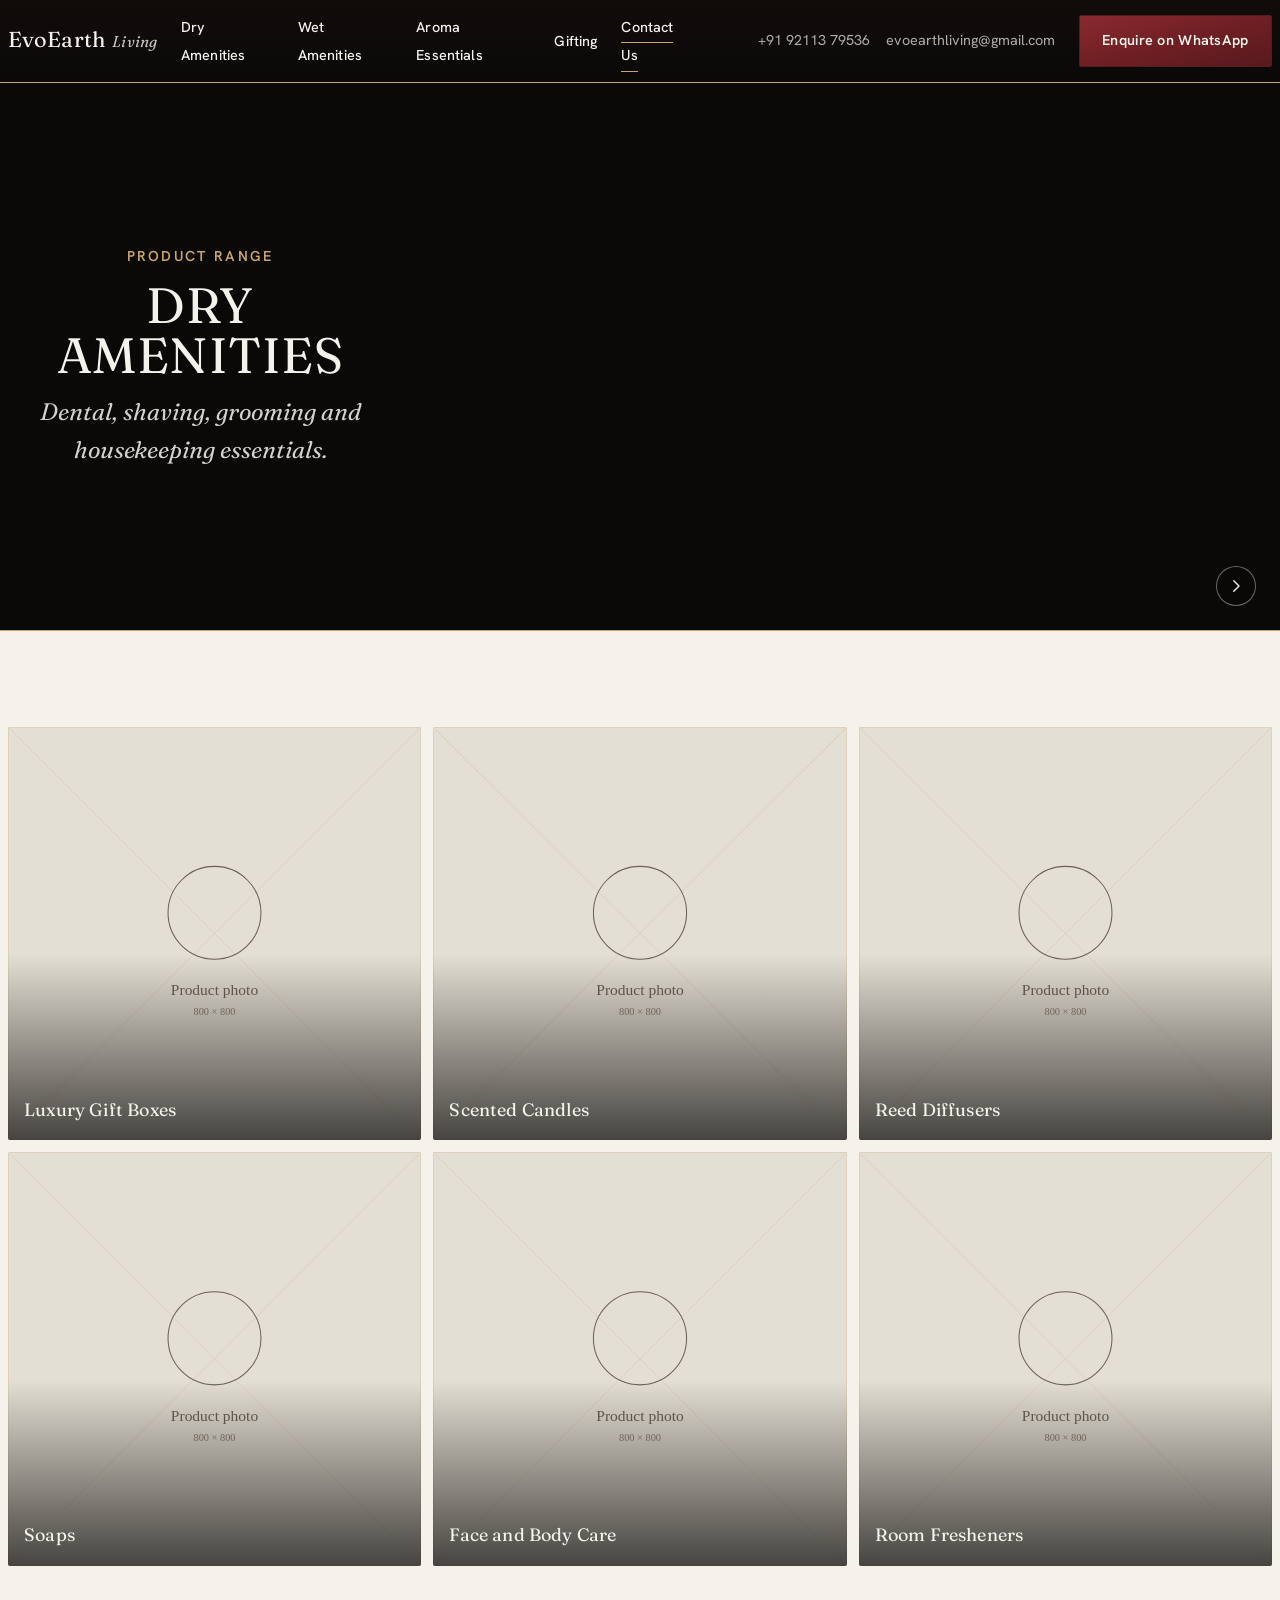
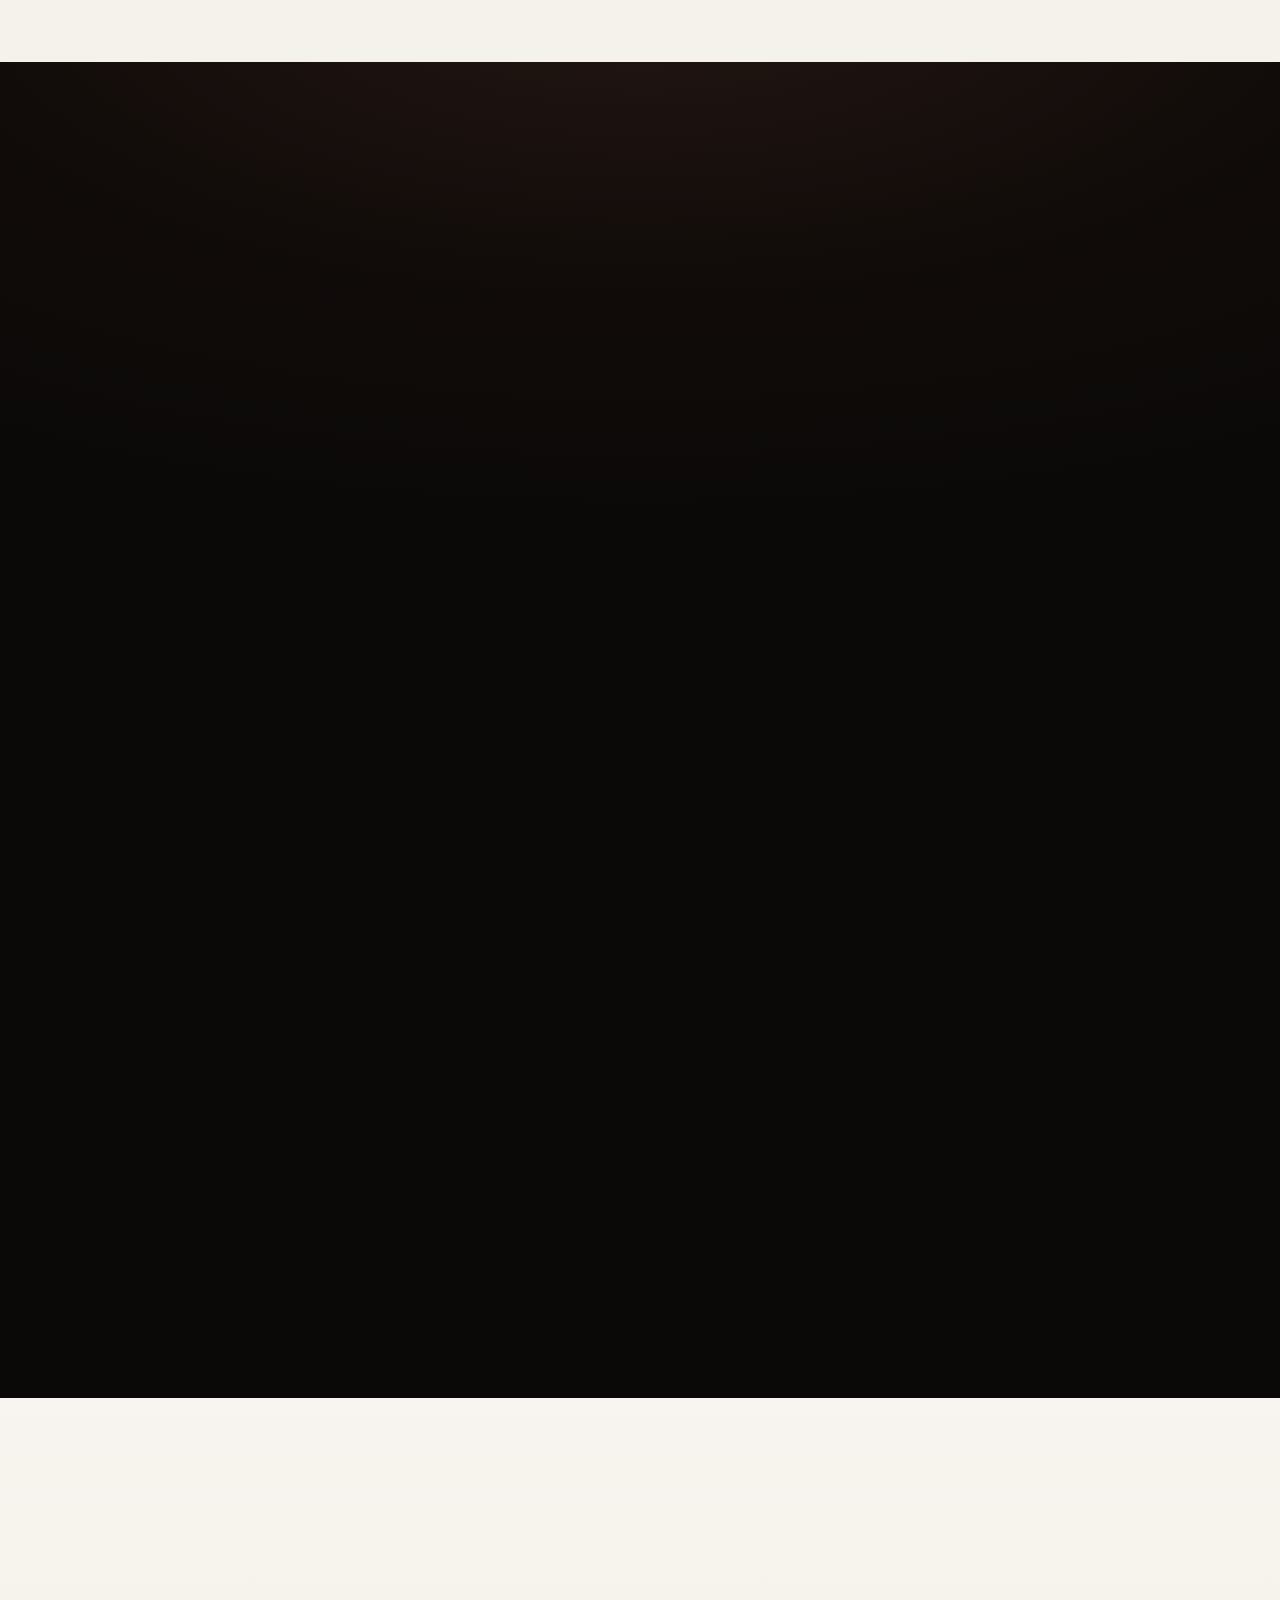
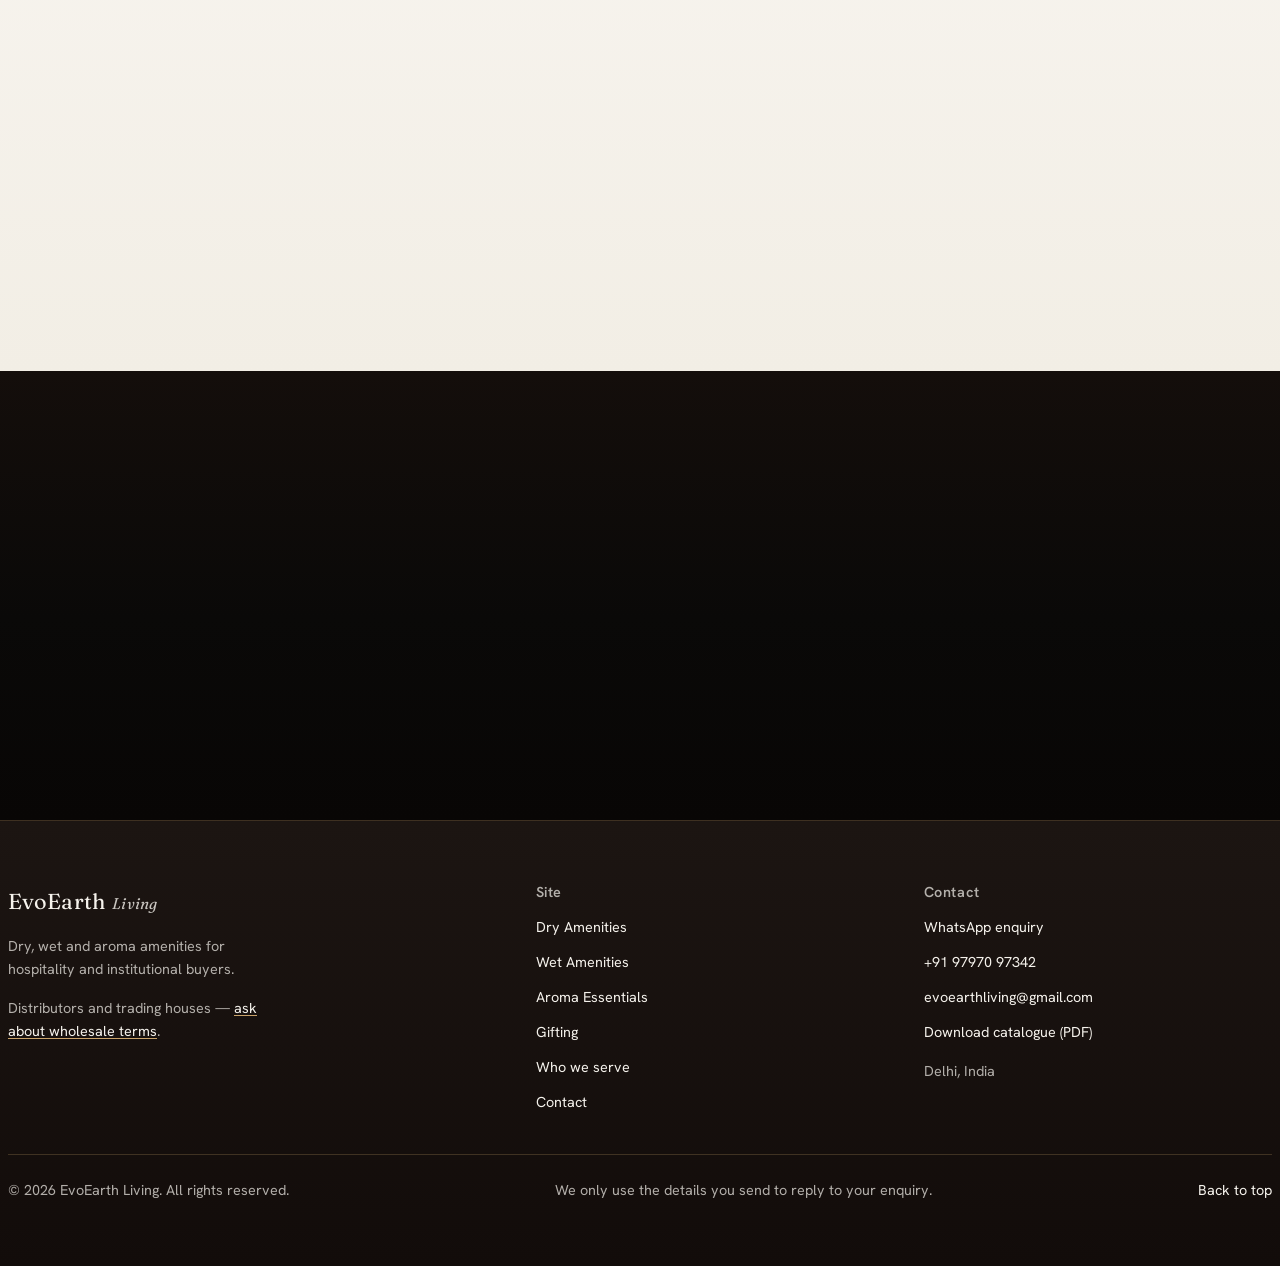
<file: index.html>
<!DOCTYPE html>
<html lang="en" class="no-js">
<head>
  <meta charset="UTF-8">
  <meta name="viewport" content="width=device-width, initial-scale=1">
  <title>EvoEarth Living — Guest amenities for hotels &amp; institutions</title>
  <meta name="description" content="Dry, wet and aroma guest amenities for hotels, resorts, spas and hospitals. Stocked ranges or private-label. Based in Delhi, India.">
  <meta name="robots" content="index,follow">
  <meta name="theme-color" content="#0A0908">
  <link rel="canonical" href="https://evoearth.living/">

  <link rel="icon" href="/assets/favicon/icon.svg" type="image/svg+xml">
  <link rel="icon" href="/assets/favicon/favicon-32.png" sizes="32x32">
  <link rel="apple-touch-icon" href="/assets/favicon/apple-touch-icon.png">

  <meta property="og:type" content="website">
  <meta property="og:title" content="EvoEarth Living — Guest amenities for hotels &amp; institutions">
  <meta property="og:description" content="Dry, wet and aroma guest amenities for hotels, resorts, spas and hospitals. Stocked ranges or private-label.">
  <meta property="og:url" content="https://evoearth.living/">
  <meta property="og:image" content="https://evoearth.living/assets/og/evoearth-og-1200x630.png">
  <meta name="twitter:card" content="summary_large_image">

  <script type="application/ld+json">
  {
    "@context": "https://schema.org",
    "@type": "Organization",
    "name": "EvoEarth Living",
    "url": "https://evoearth.living/",
    "logo": "https://evoearth.living/assets/favicon/icon.svg",
    "description": "Supplier of dry, wet and aroma guest amenities for hotels, resorts, spas, hospitals and distributors.",
    "areaServed": "IN",
    "contactPoint": [
      {
        "@type": "ContactPoint",
        "contactType": "sales",
        "telephone": "+91-92113-79536",
        "availableLanguage": ["en", "hi"]
      },
      {
        "@type": "ContactPoint",
        "contactType": "sales",
        "telephone": "+91-97970-97342",
        "availableLanguage": ["en", "hi"]
      }
    ],
    "email": "evoearthliving@gmail.com",
    "address": {
      "@type": "PostalAddress",
      "addressLocality": "Delhi",
      "addressRegion": "Delhi",
      "addressCountry": "IN"
    }
  }
  </script>

  <link rel="preload" href="/assets/fonts/fraunces-var.woff2" as="font" type="font/woff2" crossorigin>
  <link rel="preload" href="/assets/fonts/hanken-var.woff2" as="font" type="font/woff2" crossorigin>

  <!-- First paint is the dark field — no white flash before the stylesheet cascade lands. -->
  <meta name="color-scheme" content="dark">
  <style>
    html { background-color: #0a0908; }
    body { background-color: #0a0908; color: #f5f2ec; min-height: 100svh; }
    .hero, .section--ink { background-color: #0a0908; }
  </style>

  <!-- Fetch the @layer files in parallel instead of discovering them serially through main.css. -->
  <link rel="preload" href="/css/layers/reset.css?v=37" as="style">
  <link rel="preload" href="/css/layers/fonts.css?v=37" as="style">
  <link rel="preload" href="/css/layers/tokens.css?v=37" as="style">
  <link rel="preload" href="/css/layers/base.css?v=37" as="style">
  <link rel="preload" href="/css/layers/layout.css?v=37" as="style">
  <link rel="preload" href="/css/layers/components.css?v=37" as="style">
  <link rel="preload" href="/css/layers/utilities.css?v=37" as="style">
  <link rel="stylesheet" href="/css/main.css?v=37">
  <script type="module" src="/js/main.js?v=37"></script>
</head>
<body>
  <a class="skip-link" href="#main">Skip to content</a>

  <!-- SHARED HEADER — near-identical across all pages (category/gifting pages add
       aria-current="page" to their own trigger button). Edit all 5 together. -->
  <header class="site-header" id="top" role="banner">
    <div class="container site-header__inner">
      <a class="wordmark" href="/">EvoEarth <span>Living</span></a>

      <nav class="primary" id="mobile-nav" aria-label="Primary">
        <ul>
          <li class="nav-home"><a href="/">EvoEarth Living</a></li>

          <li class="has-menu">
            <a href="/products/dry-amenities.html" aria-expanded="false" aria-controls="menu-dry" aria-haspopup="true">Dry Amenities</a>
            <ul id="menu-dry" class="submenu submenu--photo">
              <li><a href="/products/dry-amenities.html#dental-kit"><img src="/assets/img/placeholders/item.svg" alt="" width="64" height="64" loading="lazy" decoding="async"><span>Dental Kit</span></a></li>
              <li><a href="/products/dry-amenities.html#shaving-kit"><img src="/assets/img/placeholders/item.svg" alt="" width="64" height="64" loading="lazy" decoding="async"><span>Shaving Kit</span></a></li>
              <li><a href="/products/dry-amenities.html#comb-hair-oil"><img src="/assets/img/placeholders/item.svg" alt="" width="64" height="64" loading="lazy" decoding="async"><span>Comb &amp; Hair Oil</span></a></li>
              <li><a href="/products/dry-amenities.html#accessories"><img src="/assets/img/placeholders/item.svg" alt="" width="64" height="64" loading="lazy" decoding="async"><span>Accessories</span></a></li>
              <li><a href="/products/dry-amenities.html#intimate-repair"><img src="/assets/img/placeholders/item.svg" alt="" width="64" height="64" loading="lazy" decoding="async"><span>Intimate &amp; Repair</span></a></li>
              <li><a href="/products/dry-amenities.html#housekeeping"><img src="/assets/img/placeholders/item.svg" alt="" width="64" height="64" loading="lazy" decoding="async"><span>Housekeeping</span></a></li>
              <li><a href="/products/dry-amenities.html#spa-slippers"><img src="/assets/img/placeholders/item.svg" alt="" width="64" height="64" loading="lazy" decoding="async"><span>Spa Slippers</span></a></li>
            </ul>
          </li>

          <li class="has-menu">
            <a href="/products/wet-amenities.html" aria-expanded="false" aria-controls="menu-wet" aria-haspopup="true">Wet Amenities</a>
            <ul id="menu-wet" class="submenu submenu--photo">
              <li><a href="/products/wet-amenities.html#soaps"><img src="/assets/img/placeholders/item.svg" alt="" width="64" height="64" loading="lazy" decoding="async"><span>Soaps</span></a></li>
              <li><a href="/products/wet-amenities.html#hair-care"><img src="/assets/img/placeholders/item.svg" alt="" width="64" height="64" loading="lazy" decoding="async"><span>Hair Care</span></a></li>
              <li><a href="/products/wet-amenities.html#face-body"><img src="/assets/img/placeholders/item.svg" alt="" width="64" height="64" loading="lazy" decoding="async"><span>Face &amp; Body Care</span></a></li>
            </ul>
          </li>

          <li class="has-menu">
            <a href="/products/aroma-essentials.html" aria-expanded="false" aria-controls="menu-aroma" aria-haspopup="true">Aroma Essentials</a>
            <ul id="menu-aroma" class="submenu submenu--photo">
              <li><a href="/products/aroma-essentials.html#reed-diffuser"><img src="/assets/img/placeholders/item.svg" alt="" width="64" height="64" loading="lazy" decoding="async"><span>Reed Diffusers</span></a></li>
              <li><a href="/products/aroma-essentials.html#electric-diffuser"><img src="/assets/img/placeholders/item.svg" alt="" width="64" height="64" loading="lazy" decoding="async"><span>Electric Diffusers</span></a></li>
              <li><a href="/products/aroma-essentials.html#room-freshener-spray"><img src="/assets/img/placeholders/item.svg" alt="" width="64" height="64" loading="lazy" decoding="async"><span>Room Freshener Spray</span></a></li>
              <li><a href="/products/aroma-essentials.html#scented-candles"><img src="/assets/img/placeholders/item.svg" alt="" width="64" height="64" loading="lazy" decoding="async"><span>Scented Candles</span></a></li>
            </ul>
          </li>

          <li class="has-menu">
            <a href="/products/gifting.html" aria-expanded="false" aria-controls="menu-gifting" aria-haspopup="true">Gifting</a>
            <ul id="menu-gifting" class="submenu submenu--photo">
              <li><a href="/products/gifting.html#corporate-gifting"><img src="/assets/img/placeholders/item.svg" alt="" width="64" height="64" loading="lazy" decoding="async"><span>Corporate Gifting</span></a></li>
              <li><a href="/products/gifting.html#hotel-gifting"><img src="/assets/img/placeholders/item.svg" alt="" width="64" height="64" loading="lazy" decoding="async"><span>Hotel Gifting</span></a></li>
              <li><a href="/products/gifting.html#wedding-gifting"><img src="/assets/img/placeholders/item.svg" alt="" width="64" height="64" loading="lazy" decoding="async"><span>Wedding Gifting</span></a></li>
              <li><a href="/products/gifting.html#festival-gifting"><img src="/assets/img/placeholders/item.svg" alt="" width="64" height="64" loading="lazy" decoding="async"><span>Festival Gifting</span></a></li>
            </ul>
          </li>

          <li class="nav-contact"><a href="/#contact">Contact Us</a></li>
          <li class="nav-about"><a href="/#about">About Us</a></li>
        </ul>
        <a class="btn btn--wa primary__cta" data-wa>Enquire on WhatsApp</a>
      </nav>

      <div class="header-contact">
        <a data-wa href="https://wa.me/919211379536">+91 92113 79536</a>
        <a data-email href="mailto:evoearthliving@gmail.com">evoearthliving@gmail.com</a>
      </div>

      <a class="btn btn--wa header-cta" data-wa>Enquire on WhatsApp</a>

      <button class="nav-toggle" type="button" aria-expanded="false" aria-controls="mobile-nav" aria-label="Menu">
        <svg viewBox="0 0 24 24" width="20" height="20" aria-hidden="true"><path d="M3 6h18M3 12h18M3 18h18" stroke="currentColor" stroke-width="1.8" stroke-linecap="round"/></svg>
      </button>
      <button class="search-toggle" type="button" aria-expanded="false" aria-controls="mobile-search" aria-label="Search">
        <svg viewBox="0 0 24 24" width="20" height="20" aria-hidden="true"><circle cx="11" cy="11" r="7" stroke="currentColor" stroke-width="1.8" fill="none"/><line x1="16.2" y1="16.2" x2="21" y2="21" stroke="currentColor" stroke-width="1.8" stroke-linecap="round"/></svg>
      </button>
    </div>
    <div class="mobile-search" id="mobile-search" hidden>
      <form class="container" role="search" data-search-form>
        <input type="search" name="q" id="search-input" placeholder="Search dental kits, diffusers, soaps…" aria-label="Search products" autocomplete="off">
        <ul class="search__results" hidden></ul>
      </form>
    </div>
  </header>

  <main id="main">
    <!-- Video hero (spec 17): always a single full-width video — never stacked,
         with or without JS. Only the active slide is positioned on top
         (absolute + opacity, keyed off .is-active, no JS-only gating), so a
         no-JS visitor sees exactly one clip (Dry Amenities), autoplaying +
         looping, no controls, no arrow (arrow is JS-only — it's [hidden] by
         default, video-hero.js un-hides it once wired up). JS additionally
         strips `loop` so `ended` can drive auto-advance to the next clip. -->
    <section class="video-hero" aria-label="Product showcase">
      <div class="video-hero__stage" data-video-stage>
        <a class="video-hero__slide is-active" href="/products/dry-amenities.html" data-video-label="Dry Amenities" data-video-copy="Dental, shaving, grooming and housekeeping essentials." aria-label="Dry Amenities — watch and shop">
          <video class="video-hero__video" autoplay muted loop playsinline preload="metadata">
            <source src="/assets/video/Dry-video.mp4" type="video/mp4">
          </video>
        </a>
        <a class="video-hero__slide" href="/products/wet-amenities.html" data-video-label="Wet Amenities" data-video-copy="Soap, hair and body care in bottles, tubes and sachets." aria-label="Wet Amenities — watch and shop">
          <video class="video-hero__video" muted loop playsinline preload="none">
            <source src="/assets/video/Wet-video.mp4" type="video/mp4">
          </video>
        </a>
        <a class="video-hero__slide" href="/products/aroma-essentials.html" data-video-label="Aroma Essentials" data-video-copy="Diffusers, room sprays and beeswax-soy candles." aria-label="Aroma Essentials — watch and shop">
          <video class="video-hero__video" muted loop playsinline preload="none" poster="/assets/video/aroma-poster.svg">
            <source src="/assets/video/aroma-video.mp4" type="video/mp4">
          </video>
        </a>

        <span class="video-hero__scrim" aria-hidden="true"></span>
        <div class="video-hero__copy">
          <p class="video-hero__kicker">Product range</p>
          <h2 class="video-hero__headline" data-video-label-out>Dry Amenities</h2>
          <p class="video-hero__sub" data-video-copy-out>Dental, shaving, grooming and housekeeping essentials.</p>
        </div>

        <button type="button" class="video-hero__nav video-hero__nav--next" data-video-next aria-label="Next video" hidden>
          <svg viewBox="0 0 24 24" width="18" height="18" aria-hidden="true"><path d="M9 5l7 7-7 7" stroke="currentColor" stroke-width="1.8" fill="none" stroke-linecap="round" stroke-linejoin="round"/></svg>
        </button>
      </div>
    </section>

    <section class="showcase" aria-label="Shop by category" data-reveal>
      <div class="container">
        <ul class="showcase__grid">
          <li>
            <a href="/products/gifting.html">
              <img src="/assets/img/placeholders/item.svg" alt="" width="480" height="480" loading="lazy" decoding="async">
              <span>Luxury Gift Boxes</span>
            </a>
          </li>
          <li>
            <a href="/products/aroma-essentials.html#scented-candles">
              <img src="/assets/img/placeholders/item.svg" alt="" width="480" height="480" loading="lazy" decoding="async">
              <span>Scented Candles</span>
            </a>
          </li>
          <li>
            <a href="/products/aroma-essentials.html#reed-diffuser">
              <img src="/assets/img/placeholders/item.svg" alt="" width="480" height="480" loading="lazy" decoding="async">
              <span>Reed Diffusers</span>
            </a>
          </li>
          <li>
            <a href="/products/wet-amenities.html#soaps">
              <img src="/assets/img/placeholders/item.svg" alt="" width="480" height="480" loading="lazy" decoding="async">
              <span>Soaps</span>
            </a>
          </li>
          <li>
            <a href="/products/wet-amenities.html#face-body">
              <img src="/assets/img/placeholders/item.svg" alt="" width="480" height="480" loading="lazy" decoding="async">
              <span>Face and Body Care</span>
            </a>
          </li>
          <li>
            <a href="/products/aroma-essentials.html#room-freshener-spray">
              <img src="/assets/img/placeholders/item.svg" alt="" width="480" height="480" loading="lazy" decoding="async">
              <span>Room Fresheners</span>
            </a>
          </li>
        </ul>
      </div>
    </section>

    <section id="hero" class="section section--ink hero">
      <div class="container split">
        <div class="split__text" data-reveal>
          <p class="kicker">Guest amenities, made to your brand</p>
          <h1>The bathroom shelf, considered.</h1>
          <p class="lede">Dry, wet and aroma amenities for hotels, resorts, spas, hospitals and the businesses that supply them — stocked ranges or private-label.</p>
          <div class="btn-row">
            <a class="btn btn--wa" data-wa>Enquire on WhatsApp</a>
            <a class="btn btn--ghost" data-catalogue>Download catalogue</a>
          </div>
        </div>
        <figure class="split__media hero__media framed" data-reveal>
          <img src="/assets/img/photos/home/hero.png" alt="EvoEarth Living amenity kit on a tray" width="1280" height="1600" fetchpriority="high">
        </figure>
      </div>
    </section>

    <section id="about" class="section section--paper about" data-reveal>
      <div class="container editorial">
        <h2>About us</h2>
        <div class="prose">
          <p>We are a premium supplier of hospitality, personal care, and home care solutions, dedicated to delivering exceptional quality, refined design, and reliable performance. Our products are thoughtfully developed to enhance everyday experiences while meeting the highest standards of safety, innovation, and sustainability.</p>
          <p>Driven by a commitment to excellence, we combine elegant aesthetics with effective formulations to serve the evolving needs of hotels, businesses, and modern consumers. Every product reflects our passion for quality, customer satisfaction, and responsible innovation, making us a trusted partner in creating cleaner, healthier, and more welcoming spaces.</p>
        </div>
      </div>
    </section>

    <section id="who-we-serve" class="section section--paper serve">
      <div class="container" data-reveal>
        <h2>Who we serve</h2>
        <p class="lede">We supply properties that judge themselves on detail — and the distributors who keep them stocked. Stocked ranges ship from inventory; custom and private-label runs are quoted to your spec.</p>
        <ul class="serve__list">
          <li>Hotels</li>
          <li>Resorts</li>
          <li>Spas &amp; wellness</li>
          <li>Serviced apartments</li>
          <li>Hospitals &amp; clinics</li>
          <li>Corporate offices</li>
          <li>Distributors &amp; trading houses</li>
        </ul>
        <!-- trust-metrics: add when client supplies MOQ / lead time / certs -->
        <p class="serve__loc">Delhi, India</p>
      </div>
    </section>

    <section id="contact" class="section section--ink contact">
      <div class="container split">
        <div class="split__text" data-reveal>
          <h2>Talk to us</h2>
          <p class="lede">Send your requirement on WhatsApp, or email it over. We reply the same day.</p>
          <p class="contact__meta">Delhi, India</p>
        </div>
        <div class="contact__actions" data-reveal>
          <a class="btn btn--wa" data-wa>Enquire on WhatsApp</a>
          <a class="btn btn--ghost" data-call>+91 97970 97342</a>
          <a class="btn btn--ghost" data-email>evoearthliving@gmail.com</a>
          <a class="btn btn--ghost" data-catalogue>Download catalogue</a>
        </div>
      </div>
    </section>
  </main>

  <!-- SHARED FOOTER — near-identical across all pages (home footer has the extra wholesale line). Edit all 5 together. -->
  <footer class="site-footer" role="contentinfo">
    <div class="container site-footer__inner">
      <div>
        <a class="wordmark" href="/">EvoEarth <span>Living</span></a>
        <p class="site-footer__descr">Dry, wet and aroma amenities for hospitality and institutional buyers.</p>
        <p class="site-footer__descr">Distributors and trading houses — <a data-wa data-wa-msg="Hi EvoEarth Living, we're a distributor interested in wholesale terms.">ask about wholesale terms</a>.</p>
      </div>

      <nav aria-label="Footer">
        <h2>Site</h2>
        <ul>
          <li><a href="/products/dry-amenities.html">Dry Amenities</a></li>
          <li><a href="/products/wet-amenities.html">Wet Amenities</a></li>
          <li><a href="/products/aroma-essentials.html">Aroma Essentials</a></li>
          <li><a href="/products/gifting.html">Gifting</a></li>
          <li><a href="/#who-we-serve">Who we serve</a></li>
          <li><a href="/#contact">Contact</a></li>
        </ul>
      </nav>

      <div>
        <h2>Contact</h2>
        <ul>
          <li><a data-wa>WhatsApp enquiry</a></li>
          <li><a data-call>+91 97970 97342</a></li>
          <li><a data-email>evoearthliving@gmail.com</a></li>
          <li><a data-catalogue>Download catalogue (PDF)</a></li>
        </ul>
        <p class="site-footer__descr" data-locations>Delhi, India</p>
      </div>

      <div class="site-footer__legal">
        <span>&copy; <span data-year>2026</span> EvoEarth Living. All rights reserved.</span>
        <span>We only use the details you send to reply to your enquiry.</span>
        <a class="to-top" href="#top">Back to top</a>
      </div>
    </div>
  </footer>
  <!-- Catalogue lead-capture modal (spec 20) — duplicated per page, same shared-markup pattern as header/footer. Edit all 5 together. -->
  <div class="catalogue-gate" id="catalogue-gate" hidden>
    <div class="catalogue-gate__scrim" data-gate-close></div>
    <div class="catalogue-gate__panel" role="dialog" aria-modal="true" aria-labelledby="gate-title" aria-describedby="gate-desc">
      <button type="button" class="catalogue-gate__close" data-gate-close aria-label="Close">&times;</button>

      <h2 id="gate-title">Get the catalogue</h2>
      <p id="gate-desc">Tell us a little about your business and we'll send the PDF straight through.</p>

      <form id="catalogue-gate-form" name="catalogue-download" method="POST" data-netlify="true" netlify-honeypot="bot-field" novalidate>
        <input type="hidden" name="form-name" value="catalogue-download">
        <p class="visually-hidden">
          <label>Don't fill this out if you're human: <input name="bot-field"></label>
        </p>

        <div class="field">
          <label for="gate-name">Name</label>
          <input id="gate-name" name="name" type="text" required minlength="2" autocomplete="name" aria-describedby="gate-name-err">
          <span class="field__error" id="gate-name-err" hidden></span>
        </div>
        <div class="field">
          <label for="gate-org">Business / organisation</label>
          <input id="gate-org" name="organisation" type="text" required minlength="2" autocomplete="organization" aria-describedby="gate-org-err">
          <span class="field__error" id="gate-org-err" hidden></span>
        </div>
        <div class="field">
          <label for="gate-email">Email</label>
          <input id="gate-email" name="email" type="email" required autocomplete="email" aria-describedby="gate-email-err">
          <span class="field__error" id="gate-email-err" hidden></span>
        </div>
        <div class="field">
          <label for="gate-phone">Phone</label>
          <input id="gate-phone" name="phone" type="tel" inputmode="tel" required autocomplete="tel" aria-describedby="gate-phone-err">
          <span class="field__error" id="gate-phone-err" hidden></span>
        </div>

        <p class="catalogue-gate__error" data-gate-error role="alert" hidden></p>

        <button type="submit" class="btn btn--wa" data-gate-submit>Get catalogue</button>
      </form>

      <p class="catalogue-gate__success" data-gate-success role="status" hidden>
        Thanks &mdash; your download is starting. <a data-catalogue-final target="_blank" rel="noopener">Open it again</a> if it didn't.
      </p>
    </div>
  </div>

</body>
</html>
</file>
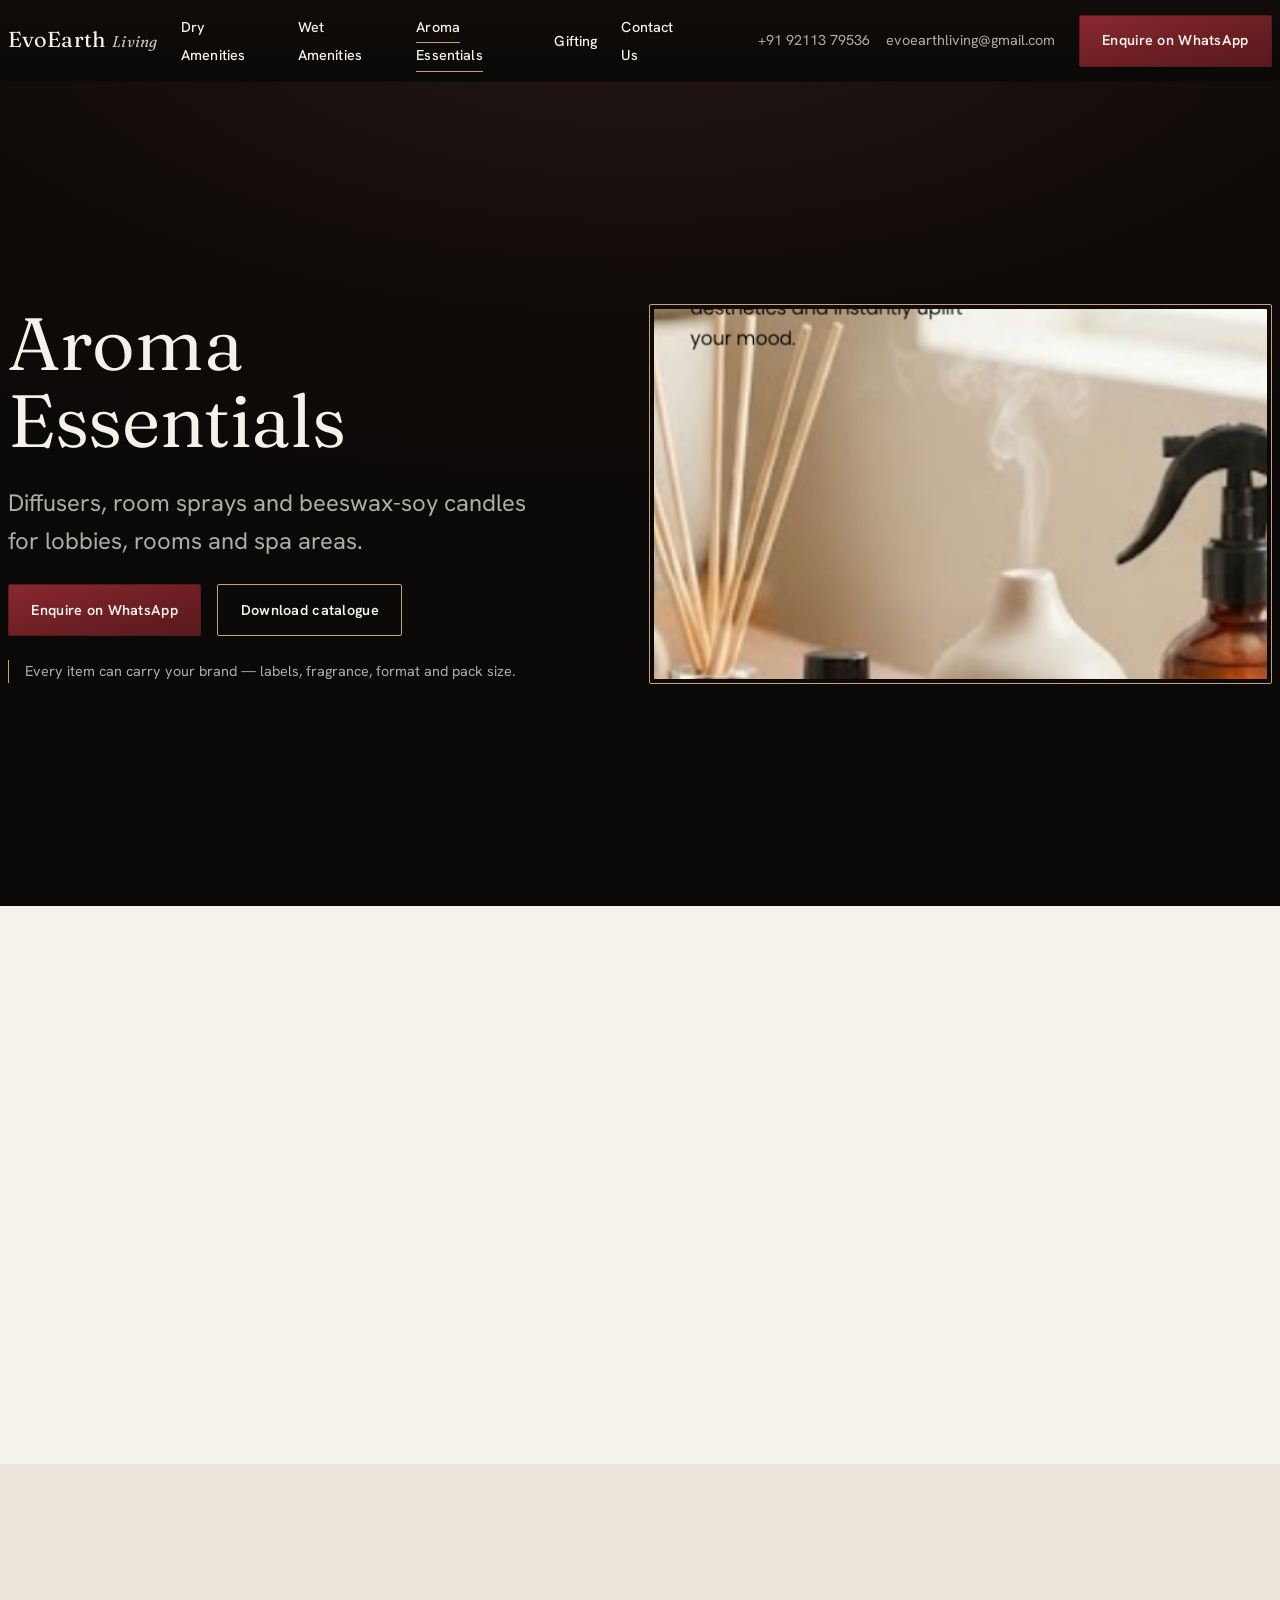
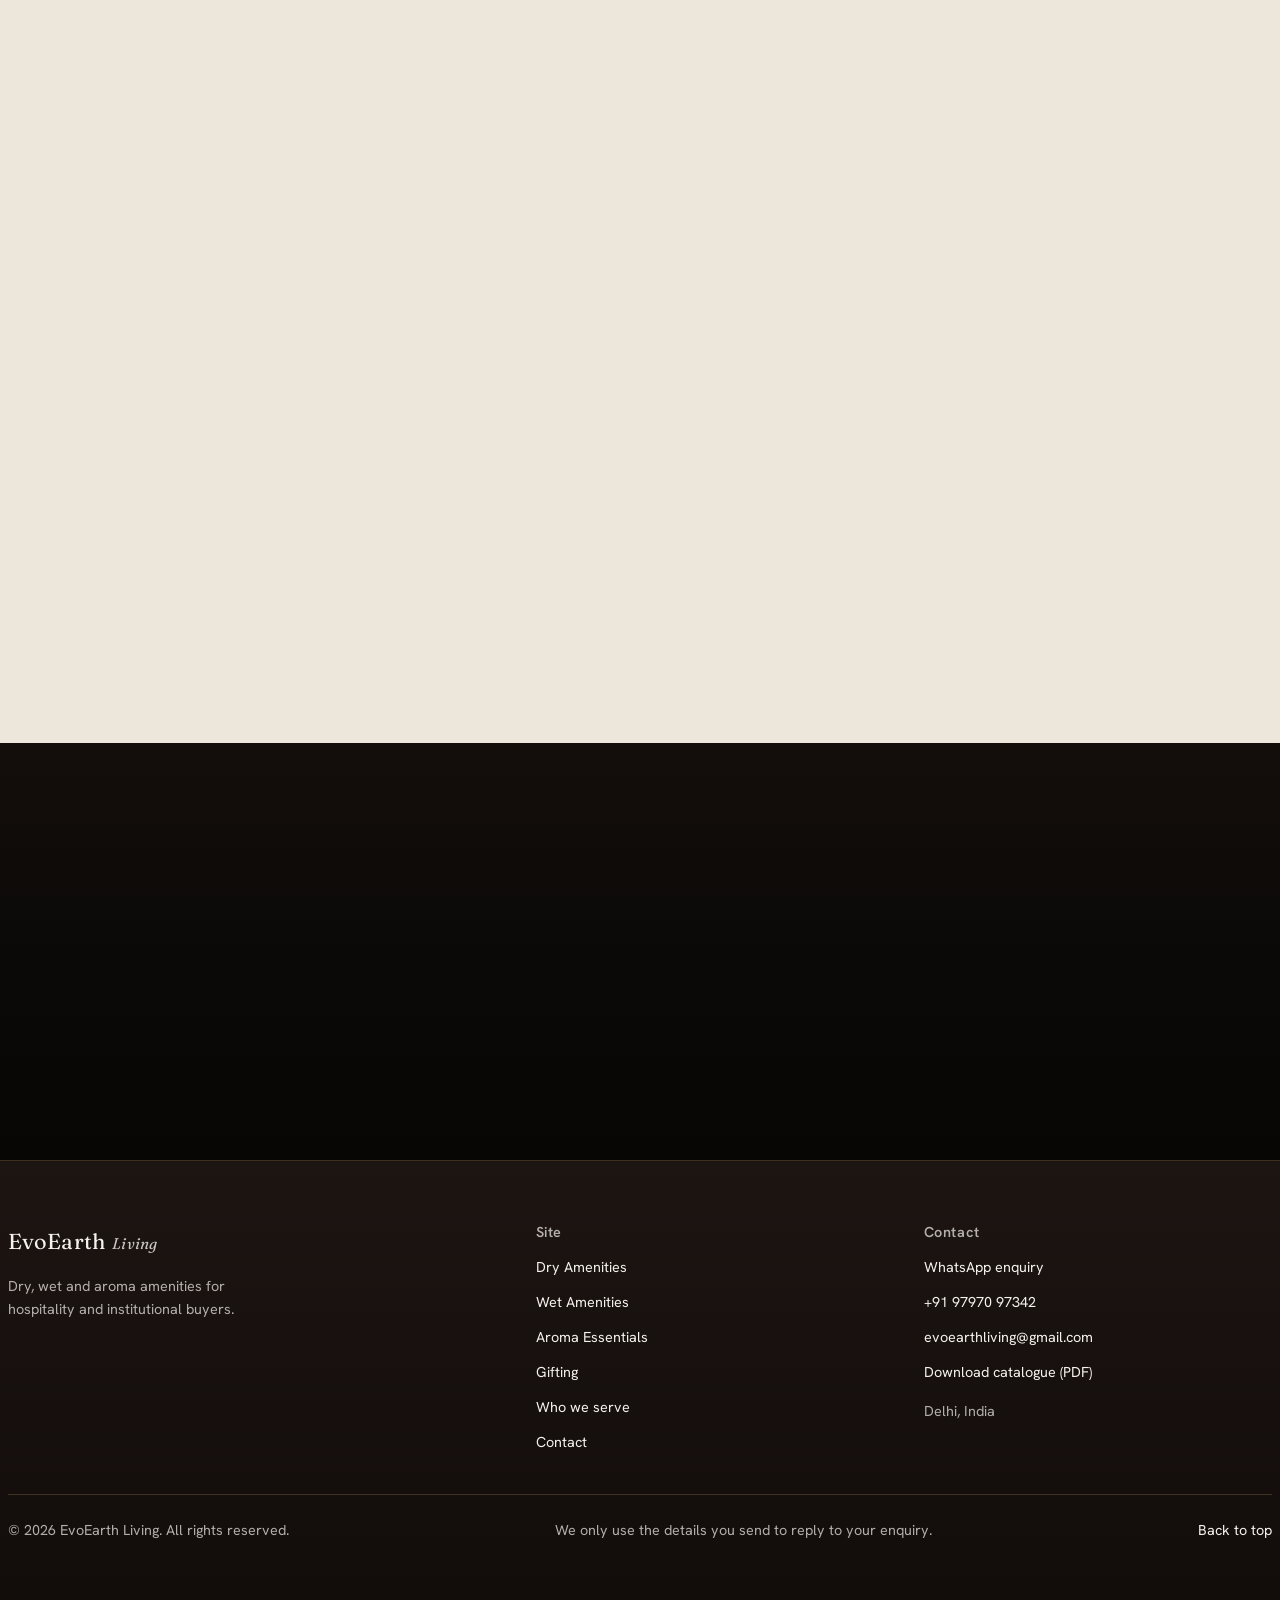
<file: products/aroma-essentials.html>
<!DOCTYPE html>
<html lang="en" class="no-js">
<head>
  <meta charset="UTF-8">
  <meta name="viewport" content="width=device-width, initial-scale=1">
  <title>Aroma Essentials — EvoEarth Living</title>
  <meta name="description" content="Reed and electric diffusers, room sprays and beeswax-soy candles for lobbies, rooms and spa areas.">
  <meta name="robots" content="index,follow">
  <meta name="theme-color" content="#0A0908">
  <link rel="canonical" href="https://evoearth.living/products/aroma-essentials.html">

  <link rel="icon" href="/assets/favicon/icon.svg" type="image/svg+xml">
  <link rel="icon" href="/assets/favicon/favicon-32.png" sizes="32x32">
  <link rel="apple-touch-icon" href="/assets/favicon/apple-touch-icon.png">

  <meta property="og:type" content="website">
  <meta property="og:title" content="Aroma Essentials — EvoEarth Living">
  <meta property="og:description" content="Reed and electric diffusers, room sprays and beeswax-soy candles for lobbies, rooms and spa areas.">
  <meta property="og:url" content="https://evoearth.living/products/aroma-essentials.html">
  <meta property="og:image" content="https://evoearth.living/assets/og/evoearth-og-1200x630.png">
  <meta name="twitter:card" content="summary_large_image">

  <script type="application/ld+json">
  {
    "@context": "https://schema.org",
    "@type": "BreadcrumbList",
    "itemListElement": [
      { "@type": "ListItem", "position": 1, "name": "Home", "item": "https://evoearth.living/" },
      { "@type": "ListItem", "position": 2, "name": "Products", "item": "https://evoearth.living/" },
      { "@type": "ListItem", "position": 3, "name": "Aroma Essentials", "item": "https://evoearth.living/products/aroma-essentials.html" }
    ]
  }
  </script>

  <link rel="preload" href="/assets/fonts/fraunces-var.woff2" as="font" type="font/woff2" crossorigin>
  <link rel="preload" href="/assets/fonts/hanken-var.woff2" as="font" type="font/woff2" crossorigin>

  <!-- First paint is the dark field — no white flash before the stylesheet cascade lands. -->
  <meta name="color-scheme" content="dark">
  <style>
    html { background-color: #0a0908; }
    body { background-color: #0a0908; color: #f5f2ec; min-height: 100svh; }
    .hero, .cat-hero, .section--ink { background-color: #0a0908; }
  </style>

  <!-- Fetch the @layer files in parallel instead of discovering them serially through main.css. -->
  <link rel="preload" href="/css/layers/reset.css?v=37" as="style">
  <link rel="preload" href="/css/layers/fonts.css?v=37" as="style">
  <link rel="preload" href="/css/layers/tokens.css?v=37" as="style">
  <link rel="preload" href="/css/layers/base.css?v=37" as="style">
  <link rel="preload" href="/css/layers/layout.css?v=37" as="style">
  <link rel="preload" href="/css/layers/components.css?v=37" as="style">
  <link rel="preload" href="/css/layers/utilities.css?v=37" as="style">
  <link rel="stylesheet" href="/css/main.css?v=37">
  <script type="module" src="/js/main.js?v=37"></script>
</head>
<body>
  <a class="skip-link" href="#main">Skip to content</a>

  <!-- SHARED HEADER — near-identical across all pages (category/gifting pages add
       aria-current="page" to their own trigger button). Edit all 5 together. -->
  <header class="site-header" id="top" role="banner">
    <div class="container site-header__inner">
      <a class="wordmark" href="/">EvoEarth <span>Living</span></a>

      <nav class="primary" id="mobile-nav" aria-label="Primary">
        <ul>
          <li class="nav-home"><a href="/">EvoEarth Living</a></li>

          <li class="has-menu">
            <a href="/products/dry-amenities.html" aria-expanded="false" aria-controls="menu-dry" aria-haspopup="true">Dry Amenities</a>
            <ul id="menu-dry" class="submenu submenu--photo">
              <li><a href="/products/dry-amenities.html#dental-kit"><img src="/assets/img/placeholders/item.svg" alt="" width="64" height="64" loading="lazy" decoding="async"><span>Dental Kit</span></a></li>
              <li><a href="/products/dry-amenities.html#shaving-kit"><img src="/assets/img/placeholders/item.svg" alt="" width="64" height="64" loading="lazy" decoding="async"><span>Shaving Kit</span></a></li>
              <li><a href="/products/dry-amenities.html#comb-hair-oil"><img src="/assets/img/placeholders/item.svg" alt="" width="64" height="64" loading="lazy" decoding="async"><span>Comb &amp; Hair Oil</span></a></li>
              <li><a href="/products/dry-amenities.html#accessories"><img src="/assets/img/placeholders/item.svg" alt="" width="64" height="64" loading="lazy" decoding="async"><span>Accessories</span></a></li>
              <li><a href="/products/dry-amenities.html#intimate-repair"><img src="/assets/img/placeholders/item.svg" alt="" width="64" height="64" loading="lazy" decoding="async"><span>Intimate &amp; Repair</span></a></li>
              <li><a href="/products/dry-amenities.html#housekeeping"><img src="/assets/img/placeholders/item.svg" alt="" width="64" height="64" loading="lazy" decoding="async"><span>Housekeeping</span></a></li>
              <li><a href="/products/dry-amenities.html#spa-slippers"><img src="/assets/img/placeholders/item.svg" alt="" width="64" height="64" loading="lazy" decoding="async"><span>Spa Slippers</span></a></li>
            </ul>
          </li>

          <li class="has-menu">
            <a href="/products/wet-amenities.html" aria-expanded="false" aria-controls="menu-wet" aria-haspopup="true">Wet Amenities</a>
            <ul id="menu-wet" class="submenu submenu--photo">
              <li><a href="/products/wet-amenities.html#soaps"><img src="/assets/img/placeholders/item.svg" alt="" width="64" height="64" loading="lazy" decoding="async"><span>Soaps</span></a></li>
              <li><a href="/products/wet-amenities.html#hair-care"><img src="/assets/img/placeholders/item.svg" alt="" width="64" height="64" loading="lazy" decoding="async"><span>Hair Care</span></a></li>
              <li><a href="/products/wet-amenities.html#face-body"><img src="/assets/img/placeholders/item.svg" alt="" width="64" height="64" loading="lazy" decoding="async"><span>Face &amp; Body Care</span></a></li>
            </ul>
          </li>

          <li class="has-menu">
            <a href="/products/aroma-essentials.html" aria-expanded="false" aria-controls="menu-aroma" aria-haspopup="true" aria-current="page">Aroma Essentials</a>
            <ul id="menu-aroma" class="submenu submenu--photo">
              <li><a href="/products/aroma-essentials.html#reed-diffuser"><img src="/assets/img/placeholders/item.svg" alt="" width="64" height="64" loading="lazy" decoding="async"><span>Reed Diffusers</span></a></li>
              <li><a href="/products/aroma-essentials.html#electric-diffuser"><img src="/assets/img/placeholders/item.svg" alt="" width="64" height="64" loading="lazy" decoding="async"><span>Electric Diffusers</span></a></li>
              <li><a href="/products/aroma-essentials.html#room-freshener-spray"><img src="/assets/img/placeholders/item.svg" alt="" width="64" height="64" loading="lazy" decoding="async"><span>Room Freshener Spray</span></a></li>
              <li><a href="/products/aroma-essentials.html#scented-candles"><img src="/assets/img/placeholders/item.svg" alt="" width="64" height="64" loading="lazy" decoding="async"><span>Scented Candles</span></a></li>
            </ul>
          </li>

          <li class="has-menu">
            <a href="/products/gifting.html" aria-expanded="false" aria-controls="menu-gifting" aria-haspopup="true">Gifting</a>
            <ul id="menu-gifting" class="submenu submenu--photo">
              <li><a href="/products/gifting.html#corporate-gifting"><img src="/assets/img/placeholders/item.svg" alt="" width="64" height="64" loading="lazy" decoding="async"><span>Corporate Gifting</span></a></li>
              <li><a href="/products/gifting.html#hotel-gifting"><img src="/assets/img/placeholders/item.svg" alt="" width="64" height="64" loading="lazy" decoding="async"><span>Hotel Gifting</span></a></li>
              <li><a href="/products/gifting.html#wedding-gifting"><img src="/assets/img/placeholders/item.svg" alt="" width="64" height="64" loading="lazy" decoding="async"><span>Wedding Gifting</span></a></li>
              <li><a href="/products/gifting.html#festival-gifting"><img src="/assets/img/placeholders/item.svg" alt="" width="64" height="64" loading="lazy" decoding="async"><span>Festival Gifting</span></a></li>
            </ul>
          </li>

          <li class="nav-contact"><a href="/#contact">Contact Us</a></li>
          <li class="nav-about"><a href="/#about">About Us</a></li>
        </ul>
        <a class="btn btn--wa primary__cta" data-wa>Enquire on WhatsApp</a>
      </nav>

      <div class="header-contact">
        <a data-wa href="https://wa.me/919211379536">+91 92113 79536</a>
        <a data-email href="mailto:evoearthliving@gmail.com">evoearthliving@gmail.com</a>
      </div>

      <a class="btn btn--wa header-cta" data-wa>Enquire on WhatsApp</a>

      <button class="nav-toggle" type="button" aria-expanded="false" aria-controls="mobile-nav" aria-label="Menu">
        <svg viewBox="0 0 24 24" width="20" height="20" aria-hidden="true"><path d="M3 6h18M3 12h18M3 18h18" stroke="currentColor" stroke-width="1.8" stroke-linecap="round"/></svg>
      </button>
      <button class="search-toggle" type="button" aria-expanded="false" aria-controls="mobile-search" aria-label="Search">
        <svg viewBox="0 0 24 24" width="20" height="20" aria-hidden="true"><circle cx="11" cy="11" r="7" stroke="currentColor" stroke-width="1.8" fill="none"/><line x1="16.2" y1="16.2" x2="21" y2="21" stroke="currentColor" stroke-width="1.8" stroke-linecap="round"/></svg>
      </button>
    </div>
    <div class="mobile-search" id="mobile-search" hidden>
      <form class="container" role="search" data-search-form>
        <input type="search" name="q" id="search-input" placeholder="Search dental kits, diffusers, soaps…" aria-label="Search products" autocomplete="off">
        <ul class="search__results" hidden></ul>
      </form>
    </div>
  </header>

  <main id="main" data-category="aroma">
    <section class="section section--ink cat-hero">
      <div class="container split">
        <div class="split__text" data-reveal>
          <h1>Aroma Essentials</h1>
          <p class="lede">Diffusers, room sprays and beeswax-soy candles for lobbies, rooms and spa areas.</p>
          <div class="btn-row">
            <a class="btn btn--wa" data-wa>Enquire on WhatsApp</a>
            <a class="btn btn--ghost" data-catalogue>Download catalogue</a>
          </div>
          <p class="cat-note" data-customisation-note></p>
        </div>
        <figure class="split__media framed" data-reveal>
          <img src="/assets/img/photos/aroma/hero.png" alt="Aroma Essentials range" width="1600" height="900">
        </figure>
      </div>
    </section>

    <div data-subcats>
      <section class="section section--paper">
        <div class="container" data-reveal>
          <p>The full range — every subcategory and item — is listed in the catalogue. <a data-catalogue>Download catalogue</a>.</p>
        </div>
      </section>
    </div>
  </main>

  <!-- SHARED FOOTER — near-identical across all pages (home footer has the extra wholesale line). Edit all 5 together. -->
  <footer class="site-footer" role="contentinfo">
    <div class="container site-footer__inner">
      <div>
        <a class="wordmark" href="/">EvoEarth <span>Living</span></a>
        <p class="site-footer__descr">Dry, wet and aroma amenities for hospitality and institutional buyers.</p>
      </div>

      <nav aria-label="Footer">
        <h2>Site</h2>
        <ul>
          <li><a href="/products/dry-amenities.html">Dry Amenities</a></li>
          <li><a href="/products/wet-amenities.html">Wet Amenities</a></li>
          <li><a href="/products/aroma-essentials.html">Aroma Essentials</a></li>
          <li><a href="/products/gifting.html">Gifting</a></li>
          <li><a href="/#who-we-serve">Who we serve</a></li>
          <li><a href="/#contact">Contact</a></li>
        </ul>
      </nav>

      <div>
        <h2>Contact</h2>
        <ul>
          <li><a data-wa>WhatsApp enquiry</a></li>
          <li><a data-call>+91 97970 97342</a></li>
          <li><a data-email>evoearthliving@gmail.com</a></li>
          <li><a data-catalogue>Download catalogue (PDF)</a></li>
        </ul>
        <p class="site-footer__descr" data-locations>Delhi, India</p>
      </div>

      <div class="site-footer__legal">
        <span>&copy; <span data-year>2026</span> EvoEarth Living. All rights reserved.</span>
        <span>We only use the details you send to reply to your enquiry.</span>
        <a class="to-top" href="#top">Back to top</a>
      </div>
    </div>
  </footer>
  <!-- Catalogue lead-capture modal (spec 20) — duplicated per page, same shared-markup pattern as header/footer. Edit all 5 together. -->
  <div class="catalogue-gate" id="catalogue-gate" hidden>
    <div class="catalogue-gate__scrim" data-gate-close></div>
    <div class="catalogue-gate__panel" role="dialog" aria-modal="true" aria-labelledby="gate-title" aria-describedby="gate-desc">
      <button type="button" class="catalogue-gate__close" data-gate-close aria-label="Close">&times;</button>

      <h2 id="gate-title">Get the catalogue</h2>
      <p id="gate-desc">Tell us a little about your business and we'll send the PDF straight through.</p>

      <form id="catalogue-gate-form" name="catalogue-download" method="POST" data-netlify="true" netlify-honeypot="bot-field" novalidate>
        <input type="hidden" name="form-name" value="catalogue-download">
        <p class="visually-hidden">
          <label>Don't fill this out if you're human: <input name="bot-field"></label>
        </p>

        <div class="field">
          <label for="gate-name">Name</label>
          <input id="gate-name" name="name" type="text" required minlength="2" autocomplete="name" aria-describedby="gate-name-err">
          <span class="field__error" id="gate-name-err" hidden></span>
        </div>
        <div class="field">
          <label for="gate-org">Business / organisation</label>
          <input id="gate-org" name="organisation" type="text" required minlength="2" autocomplete="organization" aria-describedby="gate-org-err">
          <span class="field__error" id="gate-org-err" hidden></span>
        </div>
        <div class="field">
          <label for="gate-email">Email</label>
          <input id="gate-email" name="email" type="email" required autocomplete="email" aria-describedby="gate-email-err">
          <span class="field__error" id="gate-email-err" hidden></span>
        </div>
        <div class="field">
          <label for="gate-phone">Phone</label>
          <input id="gate-phone" name="phone" type="tel" inputmode="tel" required autocomplete="tel" aria-describedby="gate-phone-err">
          <span class="field__error" id="gate-phone-err" hidden></span>
        </div>

        <p class="catalogue-gate__error" data-gate-error role="alert" hidden></p>

        <button type="submit" class="btn btn--wa" data-gate-submit>Get catalogue</button>
      </form>

      <p class="catalogue-gate__success" data-gate-success role="status" hidden>
        Thanks &mdash; your download is starting. <a data-catalogue-final target="_blank" rel="noopener">Open it again</a> if it didn't.
      </p>
    </div>
  </div>

</body>
</html>
</file>
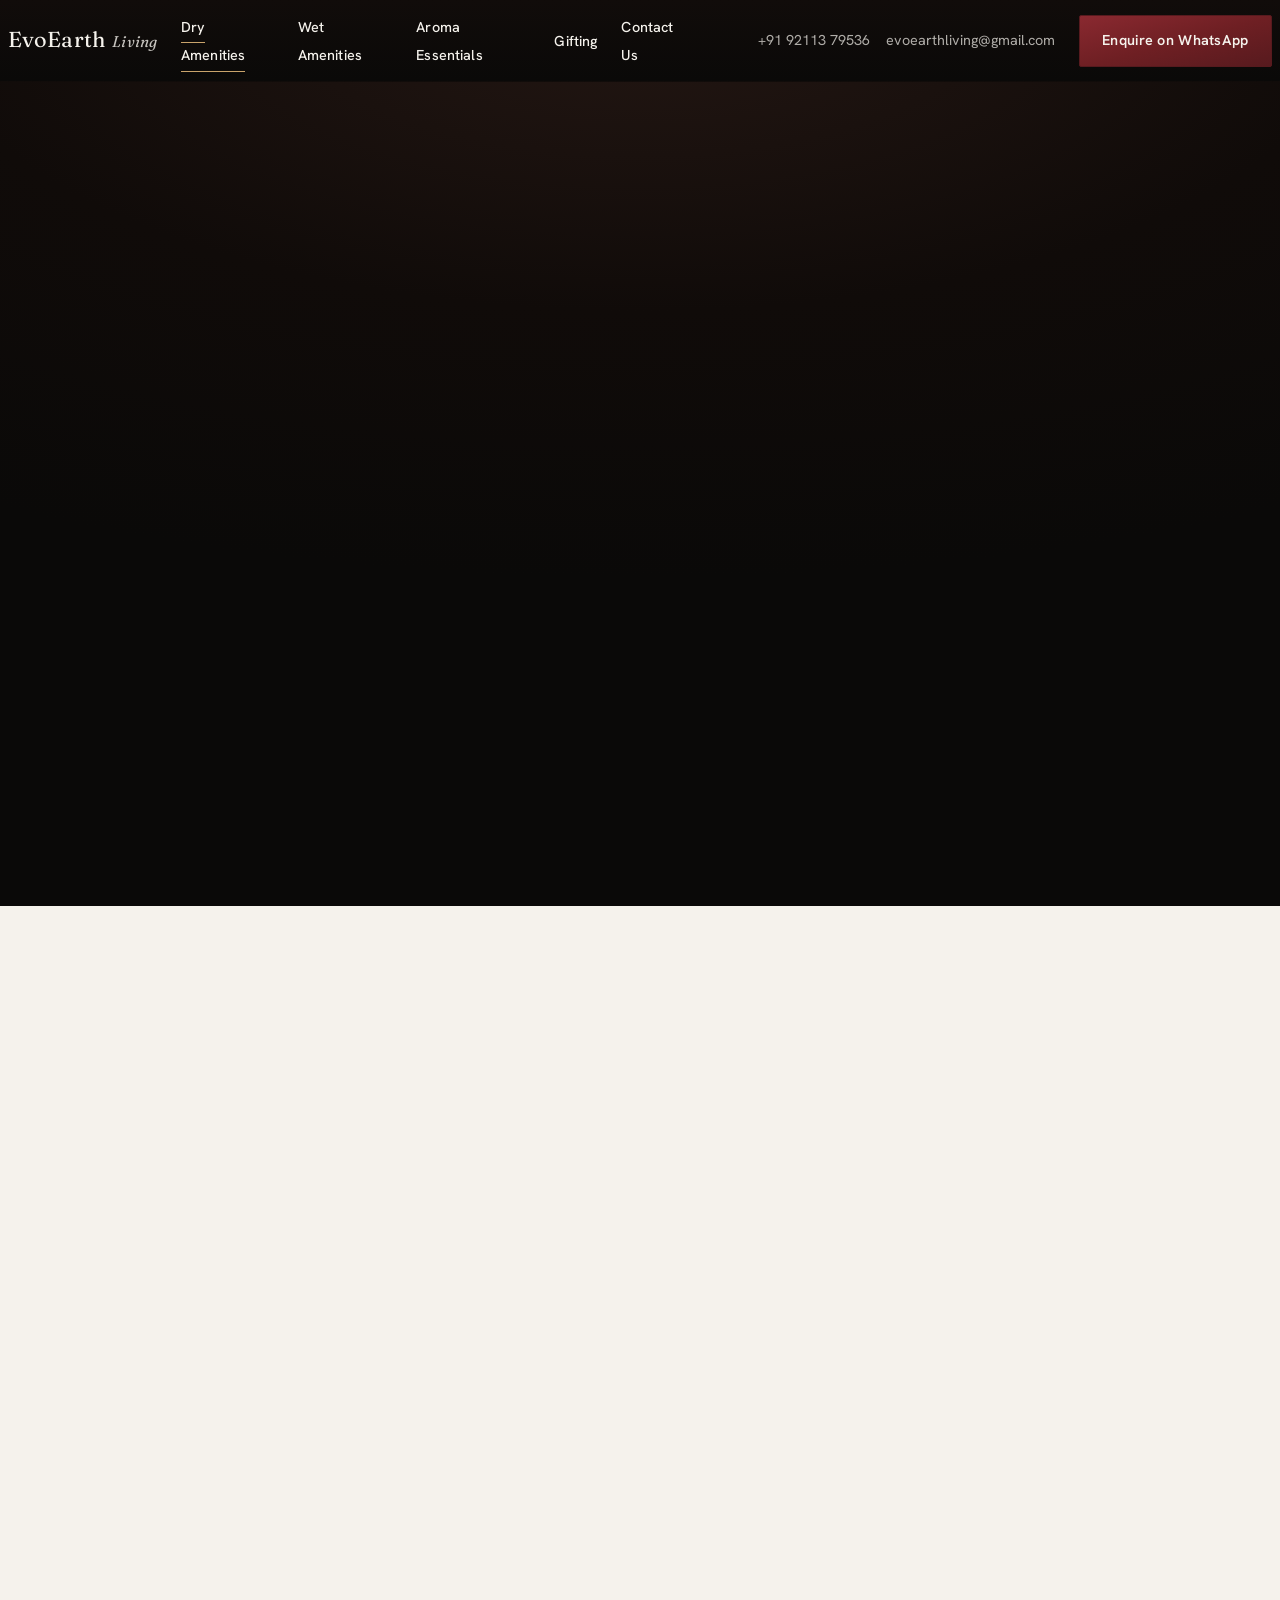
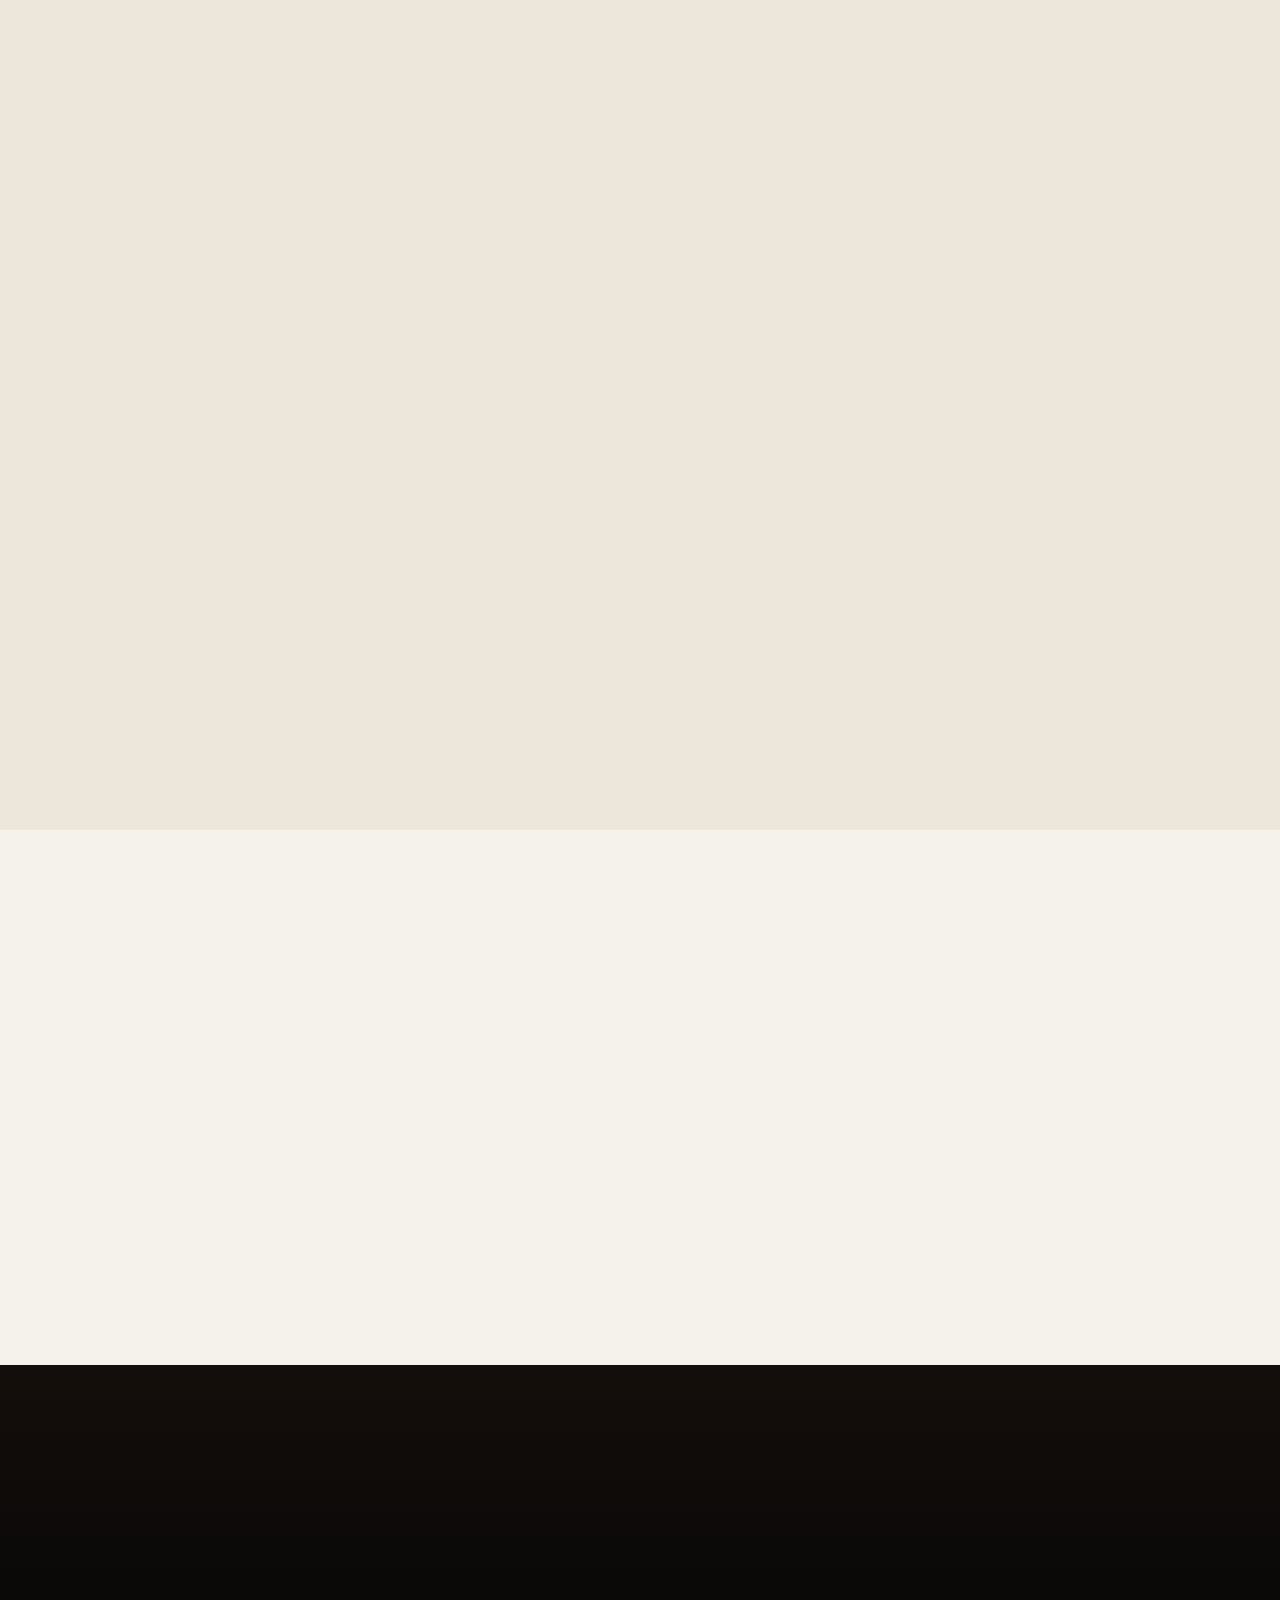
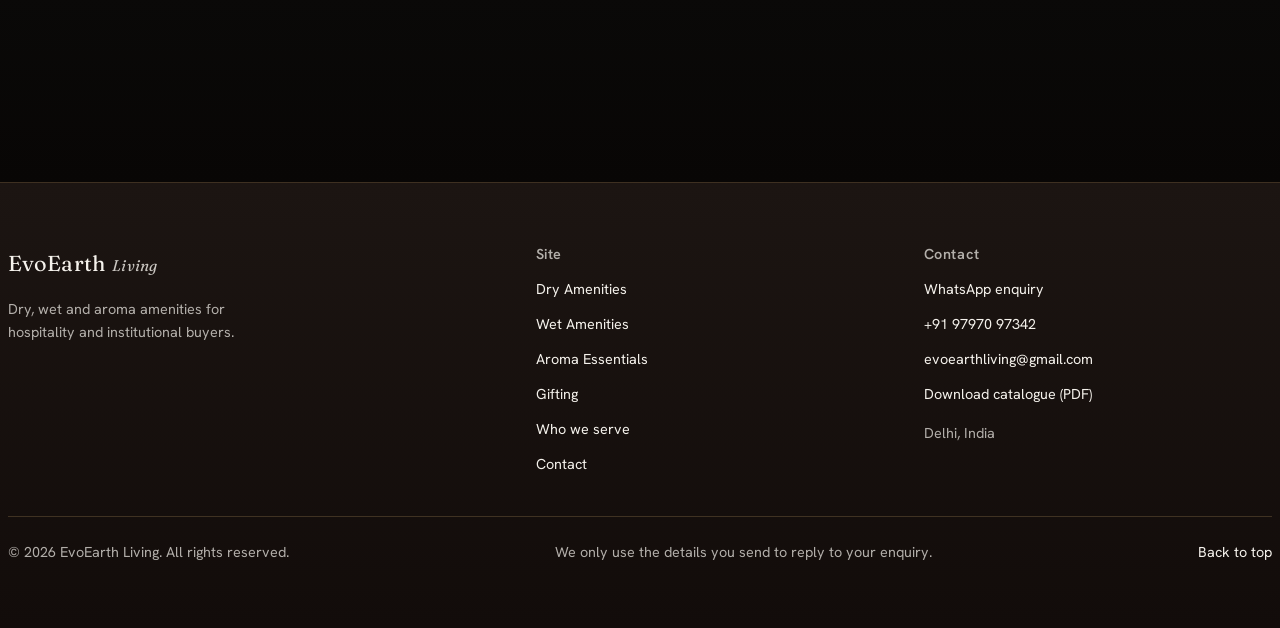
<file: products/dry-amenities.html>
<!DOCTYPE html>
<html lang="en" class="no-js">
<head>
  <meta charset="UTF-8">
  <meta name="viewport" content="width=device-width, initial-scale=1">
  <title>Dry Amenities — EvoEarth Living</title>
  <meta name="description" content="Dental, shaving, grooming and housekeeping amenities: bamboo, wheatstraw or standard. Private-label ready.">
  <meta name="robots" content="index,follow">
  <meta name="theme-color" content="#0A0908">
  <link rel="canonical" href="https://evoearth.living/products/dry-amenities.html">

  <link rel="icon" href="/assets/favicon/icon.svg" type="image/svg+xml">
  <link rel="icon" href="/assets/favicon/favicon-32.png" sizes="32x32">
  <link rel="apple-touch-icon" href="/assets/favicon/apple-touch-icon.png">

  <meta property="og:type" content="website">
  <meta property="og:title" content="Dry Amenities — EvoEarth Living">
  <meta property="og:description" content="Dental, shaving, grooming and housekeeping amenities: bamboo, wheatstraw or standard. Private-label ready.">
  <meta property="og:url" content="https://evoearth.living/products/dry-amenities.html">
  <meta property="og:image" content="https://evoearth.living/assets/og/evoearth-og-1200x630.png">
  <meta name="twitter:card" content="summary_large_image">

  <script type="application/ld+json">
  {
    "@context": "https://schema.org",
    "@type": "BreadcrumbList",
    "itemListElement": [
      { "@type": "ListItem", "position": 1, "name": "Home", "item": "https://evoearth.living/" },
      { "@type": "ListItem", "position": 2, "name": "Products", "item": "https://evoearth.living/" },
      { "@type": "ListItem", "position": 3, "name": "Dry Amenities", "item": "https://evoearth.living/products/dry-amenities.html" }
    ]
  }
  </script>

  <link rel="preload" href="/assets/fonts/fraunces-var.woff2" as="font" type="font/woff2" crossorigin>
  <link rel="preload" href="/assets/fonts/hanken-var.woff2" as="font" type="font/woff2" crossorigin>

  <!-- First paint is the dark field — no white flash before the stylesheet cascade lands. -->
  <meta name="color-scheme" content="dark">
  <style>
    html { background-color: #0a0908; }
    body { background-color: #0a0908; color: #f5f2ec; min-height: 100svh; }
    .hero, .cat-hero, .section--ink { background-color: #0a0908; }
  </style>

  <!-- Fetch the @layer files in parallel instead of discovering them serially through main.css. -->
  <link rel="preload" href="/css/layers/reset.css?v=37" as="style">
  <link rel="preload" href="/css/layers/fonts.css?v=37" as="style">
  <link rel="preload" href="/css/layers/tokens.css?v=37" as="style">
  <link rel="preload" href="/css/layers/base.css?v=37" as="style">
  <link rel="preload" href="/css/layers/layout.css?v=37" as="style">
  <link rel="preload" href="/css/layers/components.css?v=37" as="style">
  <link rel="preload" href="/css/layers/utilities.css?v=37" as="style">
  <link rel="stylesheet" href="/css/main.css?v=37">
  <script type="module" src="/js/main.js?v=37"></script>
</head>
<body>
  <a class="skip-link" href="#main">Skip to content</a>

  <!-- SHARED HEADER — near-identical across all pages (category/gifting pages add
       aria-current="page" to their own trigger button). Edit all 5 together. -->
  <header class="site-header" id="top" role="banner">
    <div class="container site-header__inner">
      <a class="wordmark" href="/">EvoEarth <span>Living</span></a>

      <nav class="primary" id="mobile-nav" aria-label="Primary">
        <ul>
          <li class="nav-home"><a href="/">EvoEarth Living</a></li>

          <li class="has-menu">
            <a href="/products/dry-amenities.html" aria-expanded="false" aria-controls="menu-dry" aria-haspopup="true" aria-current="page">Dry Amenities</a>
            <ul id="menu-dry" class="submenu submenu--photo">
              <li><a href="/products/dry-amenities.html#dental-kit"><img src="/assets/img/placeholders/item.svg" alt="" width="64" height="64" loading="lazy" decoding="async"><span>Dental Kit</span></a></li>
              <li><a href="/products/dry-amenities.html#shaving-kit"><img src="/assets/img/placeholders/item.svg" alt="" width="64" height="64" loading="lazy" decoding="async"><span>Shaving Kit</span></a></li>
              <li><a href="/products/dry-amenities.html#comb-hair-oil"><img src="/assets/img/placeholders/item.svg" alt="" width="64" height="64" loading="lazy" decoding="async"><span>Comb &amp; Hair Oil</span></a></li>
              <li><a href="/products/dry-amenities.html#accessories"><img src="/assets/img/placeholders/item.svg" alt="" width="64" height="64" loading="lazy" decoding="async"><span>Accessories</span></a></li>
              <li><a href="/products/dry-amenities.html#intimate-repair"><img src="/assets/img/placeholders/item.svg" alt="" width="64" height="64" loading="lazy" decoding="async"><span>Intimate &amp; Repair</span></a></li>
              <li><a href="/products/dry-amenities.html#housekeeping"><img src="/assets/img/placeholders/item.svg" alt="" width="64" height="64" loading="lazy" decoding="async"><span>Housekeeping</span></a></li>
              <li><a href="/products/dry-amenities.html#spa-slippers"><img src="/assets/img/placeholders/item.svg" alt="" width="64" height="64" loading="lazy" decoding="async"><span>Spa Slippers</span></a></li>
            </ul>
          </li>

          <li class="has-menu">
            <a href="/products/wet-amenities.html" aria-expanded="false" aria-controls="menu-wet" aria-haspopup="true">Wet Amenities</a>
            <ul id="menu-wet" class="submenu submenu--photo">
              <li><a href="/products/wet-amenities.html#soaps"><img src="/assets/img/placeholders/item.svg" alt="" width="64" height="64" loading="lazy" decoding="async"><span>Soaps</span></a></li>
              <li><a href="/products/wet-amenities.html#hair-care"><img src="/assets/img/placeholders/item.svg" alt="" width="64" height="64" loading="lazy" decoding="async"><span>Hair Care</span></a></li>
              <li><a href="/products/wet-amenities.html#face-body"><img src="/assets/img/placeholders/item.svg" alt="" width="64" height="64" loading="lazy" decoding="async"><span>Face &amp; Body Care</span></a></li>
            </ul>
          </li>

          <li class="has-menu">
            <a href="/products/aroma-essentials.html" aria-expanded="false" aria-controls="menu-aroma" aria-haspopup="true">Aroma Essentials</a>
            <ul id="menu-aroma" class="submenu submenu--photo">
              <li><a href="/products/aroma-essentials.html#reed-diffuser"><img src="/assets/img/placeholders/item.svg" alt="" width="64" height="64" loading="lazy" decoding="async"><span>Reed Diffusers</span></a></li>
              <li><a href="/products/aroma-essentials.html#electric-diffuser"><img src="/assets/img/placeholders/item.svg" alt="" width="64" height="64" loading="lazy" decoding="async"><span>Electric Diffusers</span></a></li>
              <li><a href="/products/aroma-essentials.html#room-freshener-spray"><img src="/assets/img/placeholders/item.svg" alt="" width="64" height="64" loading="lazy" decoding="async"><span>Room Freshener Spray</span></a></li>
              <li><a href="/products/aroma-essentials.html#scented-candles"><img src="/assets/img/placeholders/item.svg" alt="" width="64" height="64" loading="lazy" decoding="async"><span>Scented Candles</span></a></li>
            </ul>
          </li>

          <li class="has-menu">
            <a href="/products/gifting.html" aria-expanded="false" aria-controls="menu-gifting" aria-haspopup="true">Gifting</a>
            <ul id="menu-gifting" class="submenu submenu--photo">
              <li><a href="/products/gifting.html#corporate-gifting"><img src="/assets/img/placeholders/item.svg" alt="" width="64" height="64" loading="lazy" decoding="async"><span>Corporate Gifting</span></a></li>
              <li><a href="/products/gifting.html#hotel-gifting"><img src="/assets/img/placeholders/item.svg" alt="" width="64" height="64" loading="lazy" decoding="async"><span>Hotel Gifting</span></a></li>
              <li><a href="/products/gifting.html#wedding-gifting"><img src="/assets/img/placeholders/item.svg" alt="" width="64" height="64" loading="lazy" decoding="async"><span>Wedding Gifting</span></a></li>
              <li><a href="/products/gifting.html#festival-gifting"><img src="/assets/img/placeholders/item.svg" alt="" width="64" height="64" loading="lazy" decoding="async"><span>Festival Gifting</span></a></li>
            </ul>
          </li>

          <li class="nav-contact"><a href="/#contact">Contact Us</a></li>
          <li class="nav-about"><a href="/#about">About Us</a></li>
        </ul>
        <a class="btn btn--wa primary__cta" data-wa>Enquire on WhatsApp</a>
      </nav>

      <div class="header-contact">
        <a data-wa href="https://wa.me/919211379536">+91 92113 79536</a>
        <a data-email href="mailto:evoearthliving@gmail.com">evoearthliving@gmail.com</a>
      </div>

      <a class="btn btn--wa header-cta" data-wa>Enquire on WhatsApp</a>

      <button class="nav-toggle" type="button" aria-expanded="false" aria-controls="mobile-nav" aria-label="Menu">
        <svg viewBox="0 0 24 24" width="20" height="20" aria-hidden="true"><path d="M3 6h18M3 12h18M3 18h18" stroke="currentColor" stroke-width="1.8" stroke-linecap="round"/></svg>
      </button>
      <button class="search-toggle" type="button" aria-expanded="false" aria-controls="mobile-search" aria-label="Search">
        <svg viewBox="0 0 24 24" width="20" height="20" aria-hidden="true"><circle cx="11" cy="11" r="7" stroke="currentColor" stroke-width="1.8" fill="none"/><line x1="16.2" y1="16.2" x2="21" y2="21" stroke="currentColor" stroke-width="1.8" stroke-linecap="round"/></svg>
      </button>
    </div>
    <div class="mobile-search" id="mobile-search" hidden>
      <form class="container" role="search" data-search-form>
        <input type="search" name="q" id="search-input" placeholder="Search dental kits, diffusers, soaps…" aria-label="Search products" autocomplete="off">
        <ul class="search__results" hidden></ul>
      </form>
    </div>
  </header>

  <main id="main" data-category="dry">
    <section class="section section--ink cat-hero">
      <div class="container split">
        <div class="split__text" data-reveal>
          <h1>Dry Amenities</h1>
          <p class="lede">Dental, shaving, grooming and housekeeping essentials. Bamboo, wheatstraw or standard. Private-label ready.</p>
          <div class="btn-row">
            <a class="btn btn--wa" data-wa>Enquire on WhatsApp</a>
            <a class="btn btn--ghost" data-catalogue>Download catalogue</a>
          </div>
          <p class="cat-note" data-customisation-note></p>
        </div>
        <figure class="split__media framed" data-reveal>
          <img src="/assets/img/photos/dry/hero.png" alt="Dry Amenities range" width="1600" height="900">
        </figure>
      </div>
    </section>

    <div data-subcats>
      <section class="section section--paper">
        <div class="container" data-reveal>
          <p>The full range — every subcategory and item — is listed in the catalogue. <a data-catalogue>Download catalogue</a>.</p>
        </div>
      </section>
    </div>
  </main>

  <!-- SHARED FOOTER — near-identical across all pages (home footer has the extra wholesale line). Edit all 5 together. -->
  <footer class="site-footer" role="contentinfo">
    <div class="container site-footer__inner">
      <div>
        <a class="wordmark" href="/">EvoEarth <span>Living</span></a>
        <p class="site-footer__descr">Dry, wet and aroma amenities for hospitality and institutional buyers.</p>
      </div>

      <nav aria-label="Footer">
        <h2>Site</h2>
        <ul>
          <li><a href="/products/dry-amenities.html">Dry Amenities</a></li>
          <li><a href="/products/wet-amenities.html">Wet Amenities</a></li>
          <li><a href="/products/aroma-essentials.html">Aroma Essentials</a></li>
          <li><a href="/products/gifting.html">Gifting</a></li>
          <li><a href="/#who-we-serve">Who we serve</a></li>
          <li><a href="/#contact">Contact</a></li>
        </ul>
      </nav>

      <div>
        <h2>Contact</h2>
        <ul>
          <li><a data-wa>WhatsApp enquiry</a></li>
          <li><a data-call>+91 97970 97342</a></li>
          <li><a data-email>evoearthliving@gmail.com</a></li>
          <li><a data-catalogue>Download catalogue (PDF)</a></li>
        </ul>
        <p class="site-footer__descr" data-locations>Delhi, India</p>
      </div>

      <div class="site-footer__legal">
        <span>&copy; <span data-year>2026</span> EvoEarth Living. All rights reserved.</span>
        <span>We only use the details you send to reply to your enquiry.</span>
        <a class="to-top" href="#top">Back to top</a>
      </div>
    </div>
  </footer>
  <!-- Catalogue lead-capture modal (spec 20) — duplicated per page, same shared-markup pattern as header/footer. Edit all 5 together. -->
  <div class="catalogue-gate" id="catalogue-gate" hidden>
    <div class="catalogue-gate__scrim" data-gate-close></div>
    <div class="catalogue-gate__panel" role="dialog" aria-modal="true" aria-labelledby="gate-title" aria-describedby="gate-desc">
      <button type="button" class="catalogue-gate__close" data-gate-close aria-label="Close">&times;</button>

      <h2 id="gate-title">Get the catalogue</h2>
      <p id="gate-desc">Tell us a little about your business and we'll send the PDF straight through.</p>

      <form id="catalogue-gate-form" name="catalogue-download" method="POST" data-netlify="true" netlify-honeypot="bot-field" novalidate>
        <input type="hidden" name="form-name" value="catalogue-download">
        <p class="visually-hidden">
          <label>Don't fill this out if you're human: <input name="bot-field"></label>
        </p>

        <div class="field">
          <label for="gate-name">Name</label>
          <input id="gate-name" name="name" type="text" required minlength="2" autocomplete="name" aria-describedby="gate-name-err">
          <span class="field__error" id="gate-name-err" hidden></span>
        </div>
        <div class="field">
          <label for="gate-org">Business / organisation</label>
          <input id="gate-org" name="organisation" type="text" required minlength="2" autocomplete="organization" aria-describedby="gate-org-err">
          <span class="field__error" id="gate-org-err" hidden></span>
        </div>
        <div class="field">
          <label for="gate-email">Email</label>
          <input id="gate-email" name="email" type="email" required autocomplete="email" aria-describedby="gate-email-err">
          <span class="field__error" id="gate-email-err" hidden></span>
        </div>
        <div class="field">
          <label for="gate-phone">Phone</label>
          <input id="gate-phone" name="phone" type="tel" inputmode="tel" required autocomplete="tel" aria-describedby="gate-phone-err">
          <span class="field__error" id="gate-phone-err" hidden></span>
        </div>

        <p class="catalogue-gate__error" data-gate-error role="alert" hidden></p>

        <button type="submit" class="btn btn--wa" data-gate-submit>Get catalogue</button>
      </form>

      <p class="catalogue-gate__success" data-gate-success role="status" hidden>
        Thanks &mdash; your download is starting. <a data-catalogue-final target="_blank" rel="noopener">Open it again</a> if it didn't.
      </p>
    </div>
  </div>

</body>
</html>
</file>
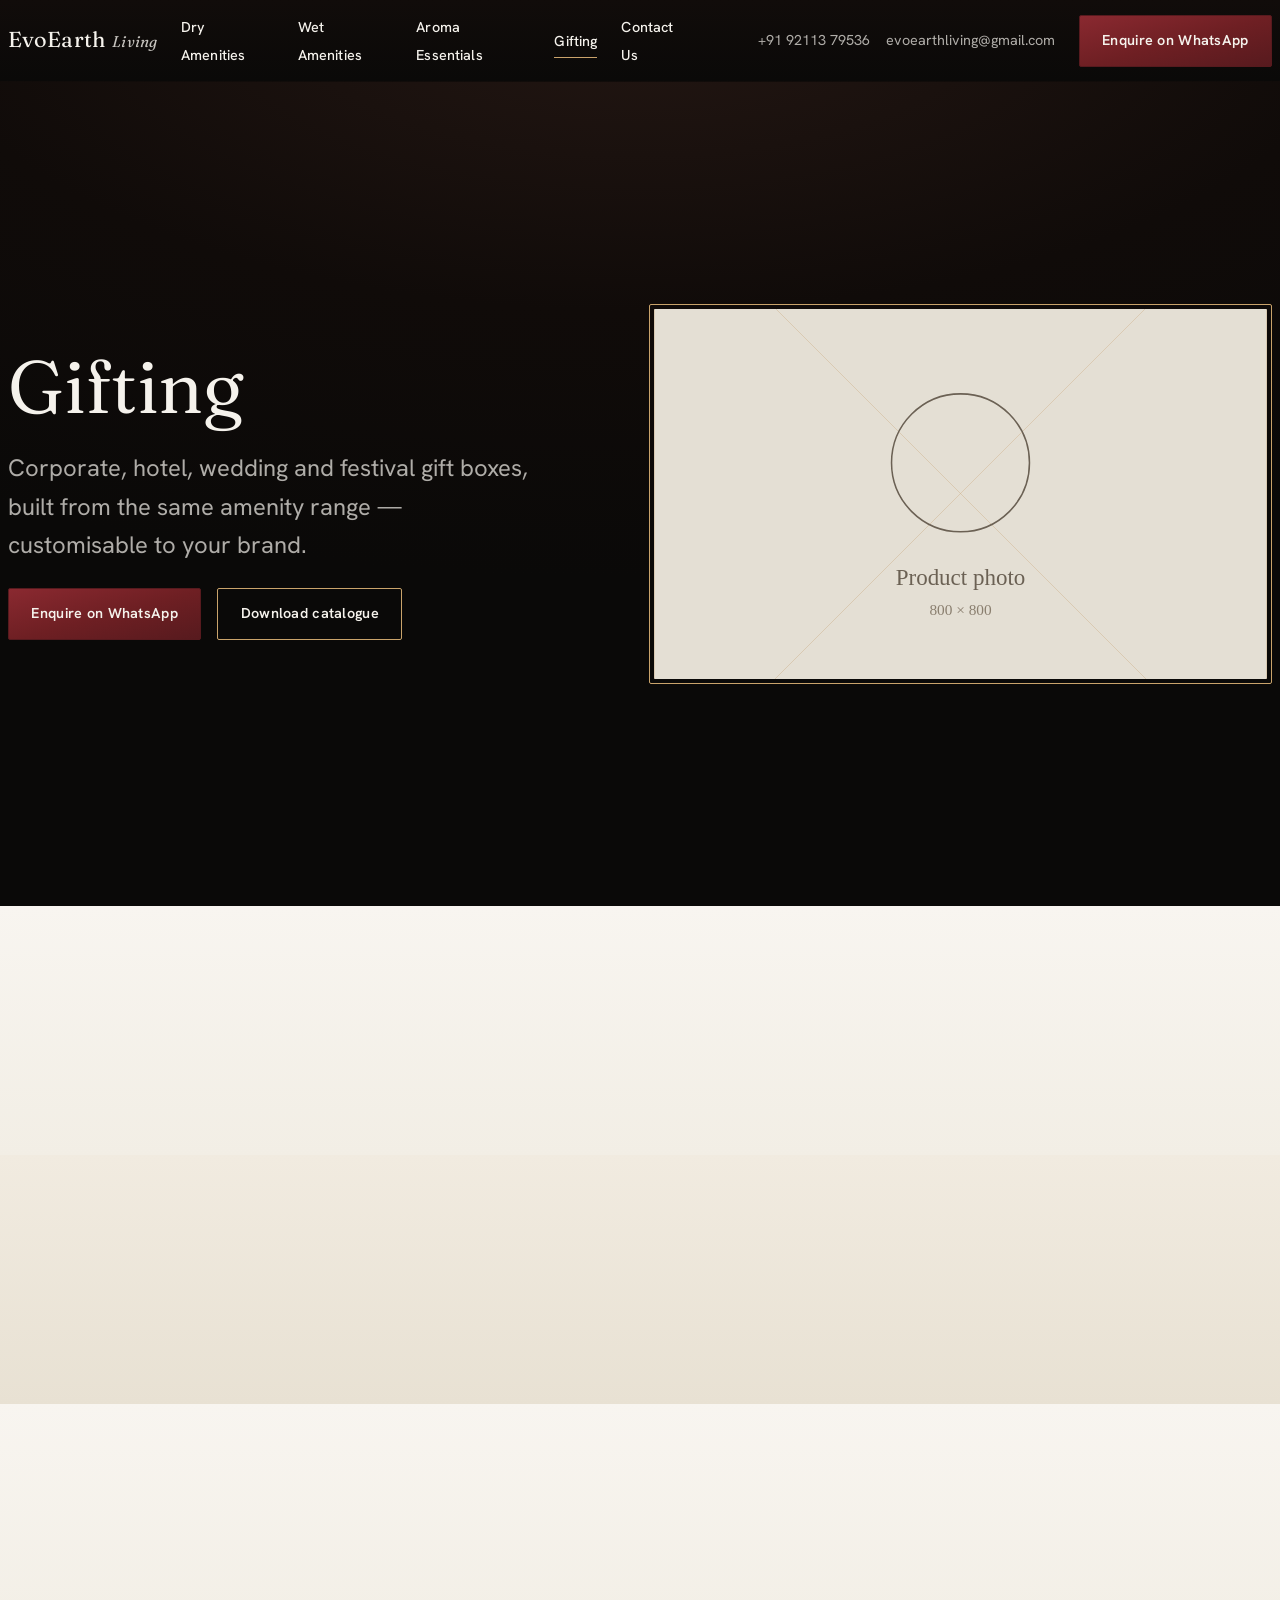
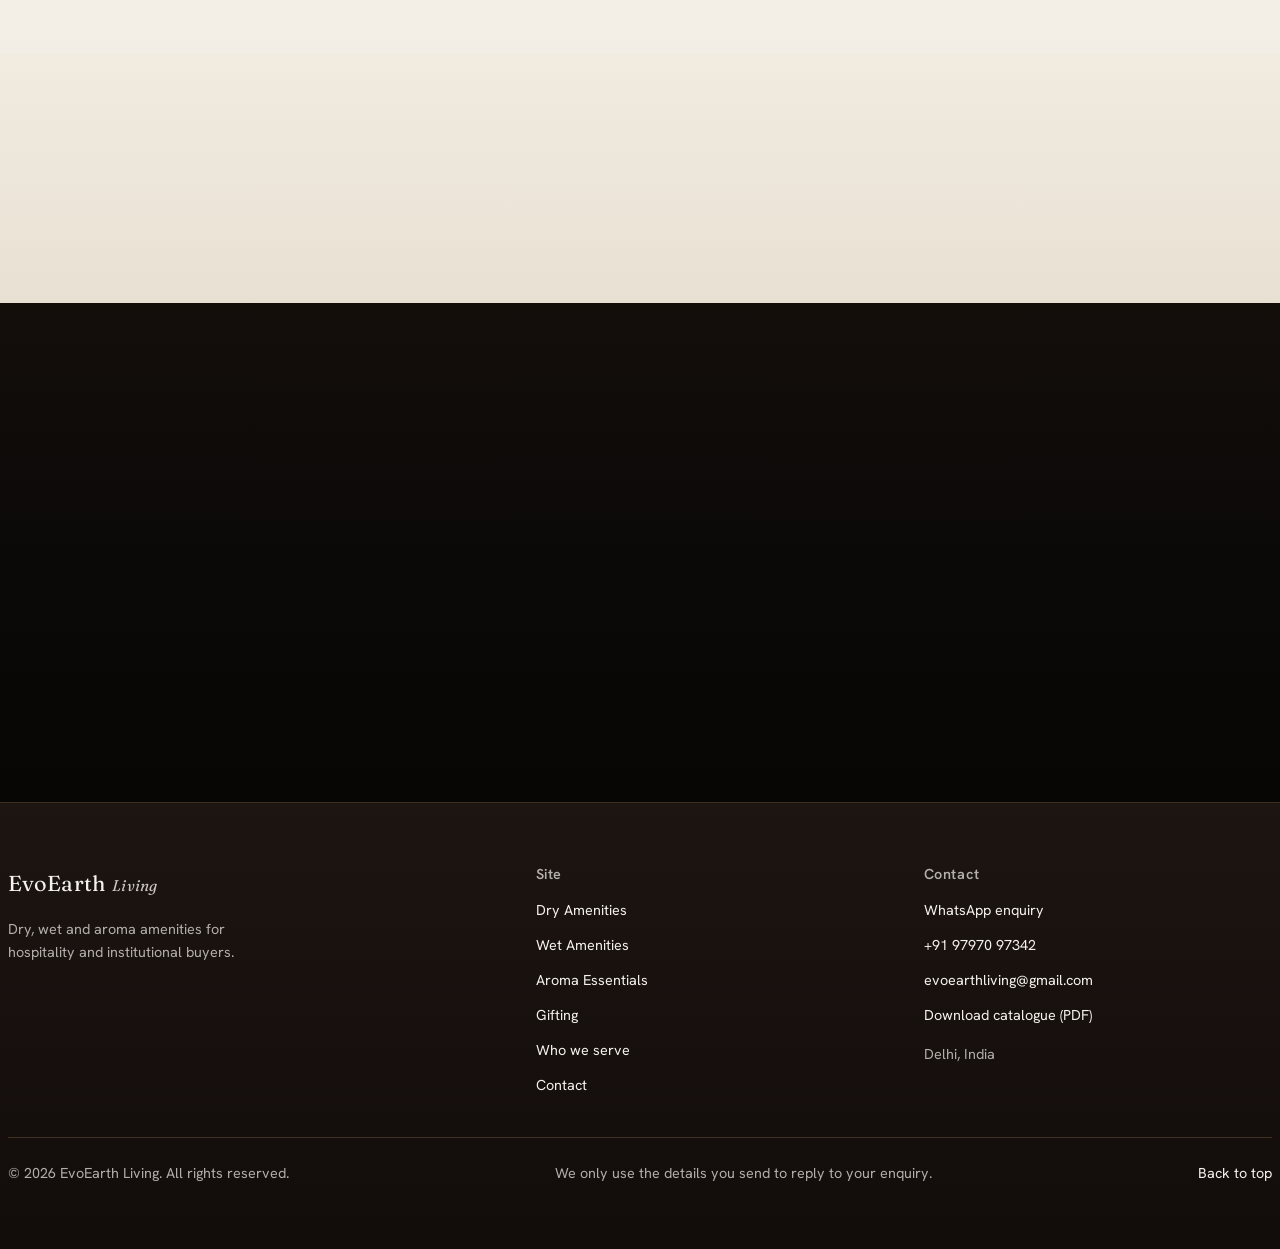
<file: products/gifting.html>
<!DOCTYPE html>
<html lang="en" class="no-js">
<head>
  <meta charset="UTF-8">
  <meta name="viewport" content="width=device-width, initial-scale=1">
  <title>Gifting — EvoEarth Living</title>
  <meta name="description" content="Corporate, hotel, wedding and festival gift boxes built from the EvoEarth Living amenity range.">
  <meta name="robots" content="index,follow">
  <meta name="theme-color" content="#0A0908">
  <link rel="canonical" href="https://evoearth.living/products/gifting.html">

  <link rel="icon" href="/assets/favicon/icon.svg" type="image/svg+xml">
  <link rel="icon" href="/assets/favicon/favicon-32.png" sizes="32x32">
  <link rel="apple-touch-icon" href="/assets/favicon/apple-touch-icon.png">

  <meta property="og:type" content="website">
  <meta property="og:title" content="Gifting — EvoEarth Living">
  <meta property="og:description" content="Corporate, hotel, wedding and festival gift boxes built from the EvoEarth Living amenity range.">
  <meta property="og:url" content="https://evoearth.living/products/gifting.html">
  <meta property="og:image" content="https://evoearth.living/assets/og/evoearth-og-1200x630.png">
  <meta name="twitter:card" content="summary_large_image">

  <script type="application/ld+json">
  {
    "@context": "https://schema.org",
    "@type": "BreadcrumbList",
    "itemListElement": [
      { "@type": "ListItem", "position": 1, "name": "Home", "item": "https://evoearth.living/" },
      { "@type": "ListItem", "position": 2, "name": "Gifting", "item": "https://evoearth.living/products/gifting.html" }
    ]
  }
  </script>

  <link rel="preload" href="/assets/fonts/fraunces-var.woff2" as="font" type="font/woff2" crossorigin>
  <link rel="preload" href="/assets/fonts/hanken-var.woff2" as="font" type="font/woff2" crossorigin>

  <!-- First paint is the dark field — no white flash before the stylesheet cascade lands. -->
  <meta name="color-scheme" content="dark">
  <style>
    html { background-color: #0a0908; }
    body { background-color: #0a0908; color: #f5f2ec; min-height: 100svh; }
    .hero, .cat-hero, .section--ink { background-color: #0a0908; }
  </style>

  <!-- Fetch the @layer files in parallel instead of discovering them serially through main.css. -->
  <link rel="preload" href="/css/layers/reset.css?v=37" as="style">
  <link rel="preload" href="/css/layers/fonts.css?v=37" as="style">
  <link rel="preload" href="/css/layers/tokens.css?v=37" as="style">
  <link rel="preload" href="/css/layers/base.css?v=37" as="style">
  <link rel="preload" href="/css/layers/layout.css?v=37" as="style">
  <link rel="preload" href="/css/layers/components.css?v=37" as="style">
  <link rel="preload" href="/css/layers/utilities.css?v=37" as="style">
  <link rel="stylesheet" href="/css/main.css?v=37">
  <script type="module" src="/js/main.js?v=37"></script>
</head>
<body>
  <a class="skip-link" href="#main">Skip to content</a>

  <!-- SHARED HEADER — near-identical across all pages. Edit together. -->
  <header class="site-header" id="top" role="banner">
    <div class="container site-header__inner">
      <a class="wordmark" href="/">EvoEarth <span>Living</span></a>

      <nav class="primary" id="mobile-nav" aria-label="Primary">
        <ul>
          <li class="nav-home"><a href="/">EvoEarth Living</a></li>

          <li class="has-menu">
            <a href="/products/dry-amenities.html" aria-expanded="false" aria-controls="menu-dry" aria-haspopup="true">Dry Amenities</a>
            <ul id="menu-dry" class="submenu submenu--photo">
              <li><a href="/products/dry-amenities.html#dental-kit"><img src="/assets/img/placeholders/item.svg" alt="" width="64" height="64" loading="lazy" decoding="async"><span>Dental Kit</span></a></li>
              <li><a href="/products/dry-amenities.html#shaving-kit"><img src="/assets/img/placeholders/item.svg" alt="" width="64" height="64" loading="lazy" decoding="async"><span>Shaving Kit</span></a></li>
              <li><a href="/products/dry-amenities.html#comb-hair-oil"><img src="/assets/img/placeholders/item.svg" alt="" width="64" height="64" loading="lazy" decoding="async"><span>Comb &amp; Hair Oil</span></a></li>
              <li><a href="/products/dry-amenities.html#accessories"><img src="/assets/img/placeholders/item.svg" alt="" width="64" height="64" loading="lazy" decoding="async"><span>Accessories</span></a></li>
              <li><a href="/products/dry-amenities.html#intimate-repair"><img src="/assets/img/placeholders/item.svg" alt="" width="64" height="64" loading="lazy" decoding="async"><span>Intimate &amp; Repair</span></a></li>
              <li><a href="/products/dry-amenities.html#housekeeping"><img src="/assets/img/placeholders/item.svg" alt="" width="64" height="64" loading="lazy" decoding="async"><span>Housekeeping</span></a></li>
              <li><a href="/products/dry-amenities.html#spa-slippers"><img src="/assets/img/placeholders/item.svg" alt="" width="64" height="64" loading="lazy" decoding="async"><span>Spa Slippers</span></a></li>
            </ul>
          </li>

          <li class="has-menu">
            <a href="/products/wet-amenities.html" aria-expanded="false" aria-controls="menu-wet" aria-haspopup="true">Wet Amenities</a>
            <ul id="menu-wet" class="submenu submenu--photo">
              <li><a href="/products/wet-amenities.html#soaps"><img src="/assets/img/placeholders/item.svg" alt="" width="64" height="64" loading="lazy" decoding="async"><span>Soaps</span></a></li>
              <li><a href="/products/wet-amenities.html#hair-care"><img src="/assets/img/placeholders/item.svg" alt="" width="64" height="64" loading="lazy" decoding="async"><span>Hair Care</span></a></li>
              <li><a href="/products/wet-amenities.html#face-body"><img src="/assets/img/placeholders/item.svg" alt="" width="64" height="64" loading="lazy" decoding="async"><span>Face &amp; Body Care</span></a></li>
            </ul>
          </li>

          <li class="has-menu">
            <a href="/products/aroma-essentials.html" aria-expanded="false" aria-controls="menu-aroma" aria-haspopup="true">Aroma Essentials</a>
            <ul id="menu-aroma" class="submenu submenu--photo">
              <li><a href="/products/aroma-essentials.html#reed-diffuser"><img src="/assets/img/placeholders/item.svg" alt="" width="64" height="64" loading="lazy" decoding="async"><span>Reed Diffusers</span></a></li>
              <li><a href="/products/aroma-essentials.html#electric-diffuser"><img src="/assets/img/placeholders/item.svg" alt="" width="64" height="64" loading="lazy" decoding="async"><span>Electric Diffusers</span></a></li>
              <li><a href="/products/aroma-essentials.html#room-freshener-spray"><img src="/assets/img/placeholders/item.svg" alt="" width="64" height="64" loading="lazy" decoding="async"><span>Room Freshener Spray</span></a></li>
              <li><a href="/products/aroma-essentials.html#scented-candles"><img src="/assets/img/placeholders/item.svg" alt="" width="64" height="64" loading="lazy" decoding="async"><span>Scented Candles</span></a></li>
            </ul>
          </li>

          <li class="has-menu">
            <a href="/products/gifting.html" aria-expanded="false" aria-controls="menu-gifting" aria-haspopup="true" aria-current="page">Gifting</a>
            <ul id="menu-gifting" class="submenu submenu--photo">
              <li><a href="/products/gifting.html#corporate-gifting"><img src="/assets/img/placeholders/item.svg" alt="" width="64" height="64" loading="lazy" decoding="async"><span>Corporate Gifting</span></a></li>
              <li><a href="/products/gifting.html#hotel-gifting"><img src="/assets/img/placeholders/item.svg" alt="" width="64" height="64" loading="lazy" decoding="async"><span>Hotel Gifting</span></a></li>
              <li><a href="/products/gifting.html#wedding-gifting"><img src="/assets/img/placeholders/item.svg" alt="" width="64" height="64" loading="lazy" decoding="async"><span>Wedding Gifting</span></a></li>
              <li><a href="/products/gifting.html#festival-gifting"><img src="/assets/img/placeholders/item.svg" alt="" width="64" height="64" loading="lazy" decoding="async"><span>Festival Gifting</span></a></li>
            </ul>
          </li>

          <li class="nav-contact"><a href="/#contact">Contact Us</a></li>
          <li class="nav-about"><a href="/#about">About Us</a></li>
        </ul>
        <a class="btn btn--wa primary__cta" data-wa>Enquire on WhatsApp</a>
      </nav>

      <div class="header-contact">
        <a data-wa href="https://wa.me/919211379536">+91 92113 79536</a>
        <a data-email href="mailto:evoearthliving@gmail.com">evoearthliving@gmail.com</a>
      </div>

      <a class="btn btn--wa header-cta" data-wa>Enquire on WhatsApp</a>

      <button class="nav-toggle" type="button" aria-expanded="false" aria-controls="mobile-nav" aria-label="Menu">
        <svg viewBox="0 0 24 24" width="20" height="20" aria-hidden="true"><path d="M3 6h18M3 12h18M3 18h18" stroke="currentColor" stroke-width="1.8" stroke-linecap="round"/></svg>
      </button>
      <button class="search-toggle" type="button" aria-expanded="false" aria-controls="mobile-search" aria-label="Search">
        <svg viewBox="0 0 24 24" width="20" height="20" aria-hidden="true"><circle cx="11" cy="11" r="7" stroke="currentColor" stroke-width="1.8" fill="none"/><line x1="16.2" y1="16.2" x2="21" y2="21" stroke="currentColor" stroke-width="1.8" stroke-linecap="round"/></svg>
      </button>
    </div>
    <div class="mobile-search" id="mobile-search" hidden>
      <form class="container" role="search" data-search-form>
        <input type="search" name="q" id="search-input" placeholder="Search dental kits, diffusers, soaps…" aria-label="Search products" autocomplete="off">
        <ul class="search__results" hidden></ul>
      </form>
    </div>
  </header>

  <main id="main">
    <section class="section section--ink cat-hero">
      <div class="container split">
        <div class="split__text" data-reveal>
          <h1>Gifting</h1>
          <p class="lede">Corporate, hotel, wedding and festival gift boxes, built from the same amenity range — customisable to your brand.</p>
          <div class="btn-row">
            <a class="btn btn--wa" data-wa data-wa-msg="Hi EvoEarth Living, I'd like to enquire about gifting options.">Enquire on WhatsApp</a>
            <a class="btn btn--ghost" data-catalogue>Download catalogue</a>
          </div>
        </div>
        <figure class="split__media framed" data-reveal>
          <img src="/assets/img/placeholders/item.svg" alt="Gifting range" width="1600" height="900">
        </figure>
      </div>
    </section>

    <div class="cat-pending">
      <section class="section section--paper" id="corporate-gifting">
        <div class="container editorial" data-reveal>
          <div class="subcat__head"><h2>Corporate Gifting</h2></div>
          <p>Bundle contents for this box are being finalised. WhatsApp us your occasion and quantity and we'll put together options.</p>
        </div>
      </section>
      <section class="section section--paper-2" id="hotel-gifting">
        <div class="container editorial" data-reveal>
          <div class="subcat__head"><h2>Hotel Gifting</h2></div>
          <p>Bundle contents for this box are being finalised. WhatsApp us your occasion and quantity and we'll put together options.</p>
        </div>
      </section>
      <section class="section section--paper" id="wedding-gifting">
        <div class="container editorial" data-reveal>
          <div class="subcat__head"><h2>Wedding Gifting</h2></div>
          <p>Bundle contents for this box are being finalised. WhatsApp us your occasion and quantity and we'll put together options.</p>
        </div>
      </section>
      <section class="section section--paper-2" id="festival-gifting">
        <div class="container editorial" data-reveal>
          <div class="subcat__head"><h2>Festival Gifting</h2></div>
          <p>Bundle contents for this box are being finalised. WhatsApp us your occasion and quantity and we'll put together options.</p>
        </div>
      </section>
    </div>

    <section class="section section--ink cat-cross">
      <div class="container" data-reveal>
        <h2>Other ranges</h2>
        <ul>
          <li><a href="/products/dry-amenities.html">Dry Amenities</a></li>
          <li><a href="/products/wet-amenities.html">Wet Amenities</a></li>
          <li><a href="/products/aroma-essentials.html">Aroma Essentials</a></li>
        </ul>
      </div>
    </section>
  </main>

  <!-- SHARED FOOTER — near-identical across all pages. Edit together. -->
  <footer class="site-footer" role="contentinfo">
    <div class="container site-footer__inner">
      <div>
        <a class="wordmark" href="/">EvoEarth <span>Living</span></a>
        <p class="site-footer__descr">Dry, wet and aroma amenities for hospitality and institutional buyers.</p>
      </div>

      <nav aria-label="Footer">
        <h2>Site</h2>
        <ul>
          <li><a href="/products/dry-amenities.html">Dry Amenities</a></li>
          <li><a href="/products/wet-amenities.html">Wet Amenities</a></li>
          <li><a href="/products/aroma-essentials.html">Aroma Essentials</a></li>
          <li><a href="/products/gifting.html">Gifting</a></li>
          <li><a href="/#who-we-serve">Who we serve</a></li>
          <li><a href="/#contact">Contact</a></li>
        </ul>
      </nav>

      <div>
        <h2>Contact</h2>
        <ul>
          <li><a data-wa>WhatsApp enquiry</a></li>
          <li><a data-call>+91 97970 97342</a></li>
          <li><a data-email>evoearthliving@gmail.com</a></li>
          <li><a data-catalogue>Download catalogue (PDF)</a></li>
        </ul>
        <p class="site-footer__descr" data-locations>Delhi, India</p>
      </div>

      <div class="site-footer__legal">
        <span>&copy; <span data-year>2026</span> EvoEarth Living. All rights reserved.</span>
        <span>We only use the details you send to reply to your enquiry.</span>
        <a class="to-top" href="#top">Back to top</a>
      </div>
    </div>
  </footer>
  <!-- Catalogue lead-capture modal (spec 20) — duplicated per page, same shared-markup pattern as header/footer. Edit all 5 together. -->
  <div class="catalogue-gate" id="catalogue-gate" hidden>
    <div class="catalogue-gate__scrim" data-gate-close></div>
    <div class="catalogue-gate__panel" role="dialog" aria-modal="true" aria-labelledby="gate-title" aria-describedby="gate-desc">
      <button type="button" class="catalogue-gate__close" data-gate-close aria-label="Close">&times;</button>

      <h2 id="gate-title">Get the catalogue</h2>
      <p id="gate-desc">Tell us a little about your business and we'll send the PDF straight through.</p>

      <form id="catalogue-gate-form" name="catalogue-download" method="POST" data-netlify="true" netlify-honeypot="bot-field" novalidate>
        <input type="hidden" name="form-name" value="catalogue-download">
        <p class="visually-hidden">
          <label>Don't fill this out if you're human: <input name="bot-field"></label>
        </p>

        <div class="field">
          <label for="gate-name">Name</label>
          <input id="gate-name" name="name" type="text" required minlength="2" autocomplete="name" aria-describedby="gate-name-err">
          <span class="field__error" id="gate-name-err" hidden></span>
        </div>
        <div class="field">
          <label for="gate-org">Business / organisation</label>
          <input id="gate-org" name="organisation" type="text" required minlength="2" autocomplete="organization" aria-describedby="gate-org-err">
          <span class="field__error" id="gate-org-err" hidden></span>
        </div>
        <div class="field">
          <label for="gate-email">Email</label>
          <input id="gate-email" name="email" type="email" required autocomplete="email" aria-describedby="gate-email-err">
          <span class="field__error" id="gate-email-err" hidden></span>
        </div>
        <div class="field">
          <label for="gate-phone">Phone</label>
          <input id="gate-phone" name="phone" type="tel" inputmode="tel" required autocomplete="tel" aria-describedby="gate-phone-err">
          <span class="field__error" id="gate-phone-err" hidden></span>
        </div>

        <p class="catalogue-gate__error" data-gate-error role="alert" hidden></p>

        <button type="submit" class="btn btn--wa" data-gate-submit>Get catalogue</button>
      </form>

      <p class="catalogue-gate__success" data-gate-success role="status" hidden>
        Thanks &mdash; your download is starting. <a data-catalogue-final target="_blank" rel="noopener">Open it again</a> if it didn't.
      </p>
    </div>
  </div>

</body>
</html>
</file>
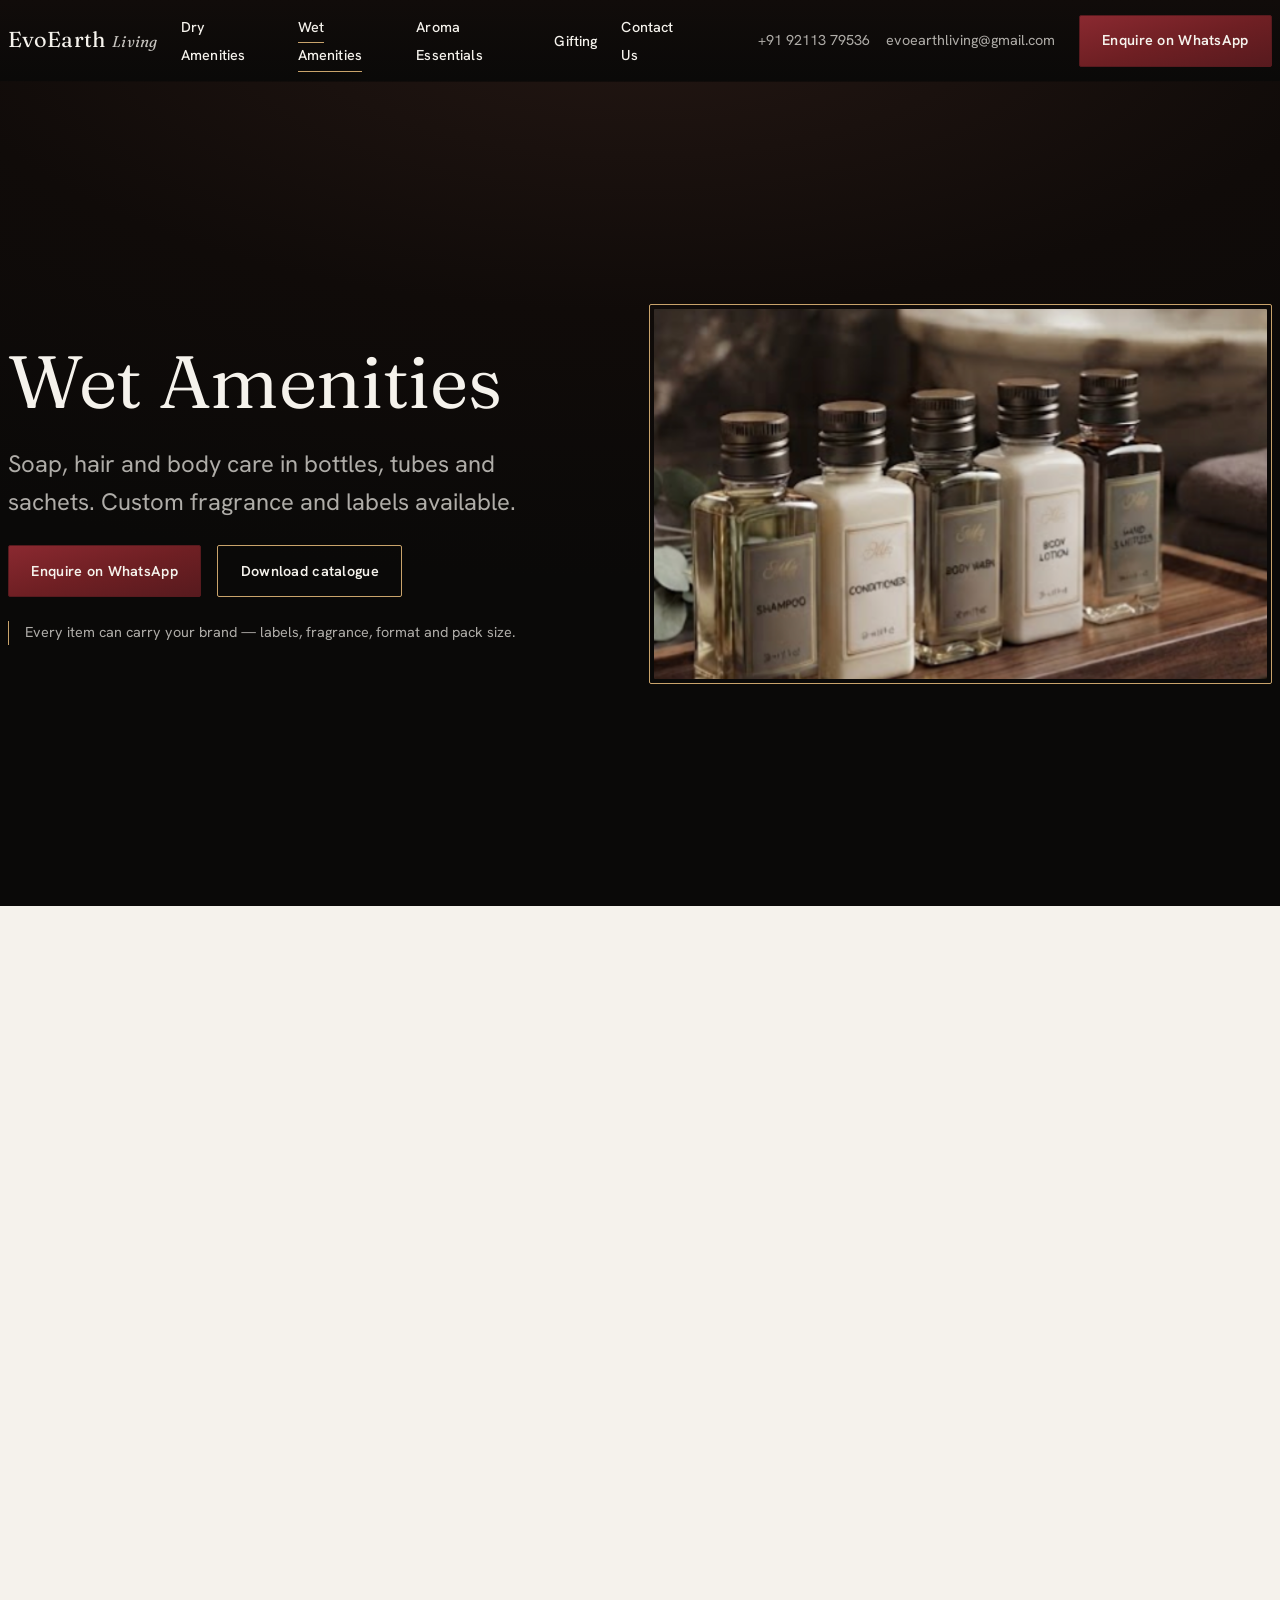
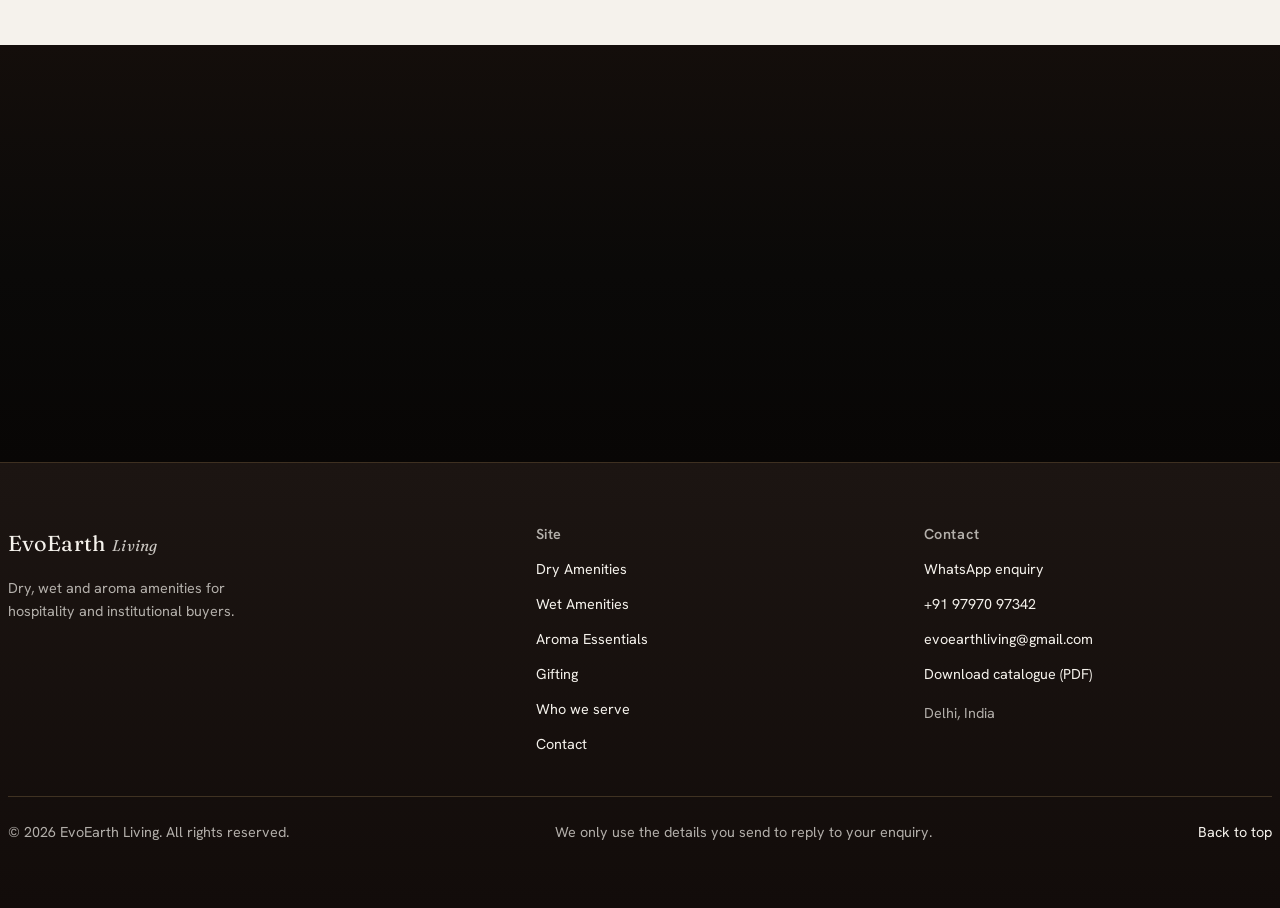
<file: products/wet-amenities.html>
<!DOCTYPE html>
<html lang="en" class="no-js">
<head>
  <meta charset="UTF-8">
  <meta name="viewport" content="width=device-width, initial-scale=1">
  <title>Wet Amenities — EvoEarth Living</title>
  <meta name="description" content="Soaps, hair care and face &amp; body care in bottles, tubes and sachets. Custom fragrance and labels.">
  <meta name="robots" content="index,follow">
  <meta name="theme-color" content="#0A0908">
  <link rel="canonical" href="https://evoearth.living/products/wet-amenities.html">

  <link rel="icon" href="/assets/favicon/icon.svg" type="image/svg+xml">
  <link rel="icon" href="/assets/favicon/favicon-32.png" sizes="32x32">
  <link rel="apple-touch-icon" href="/assets/favicon/apple-touch-icon.png">

  <meta property="og:type" content="website">
  <meta property="og:title" content="Wet Amenities — EvoEarth Living">
  <meta property="og:description" content="Soaps, hair care and face &amp; body care in bottles, tubes and sachets. Custom fragrance and labels.">
  <meta property="og:url" content="https://evoearth.living/products/wet-amenities.html">
  <meta property="og:image" content="https://evoearth.living/assets/og/evoearth-og-1200x630.png">
  <meta name="twitter:card" content="summary_large_image">

  <script type="application/ld+json">
  {
    "@context": "https://schema.org",
    "@type": "BreadcrumbList",
    "itemListElement": [
      { "@type": "ListItem", "position": 1, "name": "Home", "item": "https://evoearth.living/" },
      { "@type": "ListItem", "position": 2, "name": "Products", "item": "https://evoearth.living/" },
      { "@type": "ListItem", "position": 3, "name": "Wet Amenities", "item": "https://evoearth.living/products/wet-amenities.html" }
    ]
  }
  </script>

  <link rel="preload" href="/assets/fonts/fraunces-var.woff2" as="font" type="font/woff2" crossorigin>
  <link rel="preload" href="/assets/fonts/hanken-var.woff2" as="font" type="font/woff2" crossorigin>

  <!-- First paint is the dark field — no white flash before the stylesheet cascade lands. -->
  <meta name="color-scheme" content="dark">
  <style>
    html { background-color: #0a0908; }
    body { background-color: #0a0908; color: #f5f2ec; min-height: 100svh; }
    .hero, .cat-hero, .section--ink { background-color: #0a0908; }
  </style>

  <!-- Fetch the @layer files in parallel instead of discovering them serially through main.css. -->
  <link rel="preload" href="/css/layers/reset.css?v=37" as="style">
  <link rel="preload" href="/css/layers/fonts.css?v=37" as="style">
  <link rel="preload" href="/css/layers/tokens.css?v=37" as="style">
  <link rel="preload" href="/css/layers/base.css?v=37" as="style">
  <link rel="preload" href="/css/layers/layout.css?v=37" as="style">
  <link rel="preload" href="/css/layers/components.css?v=37" as="style">
  <link rel="preload" href="/css/layers/utilities.css?v=37" as="style">
  <link rel="stylesheet" href="/css/main.css?v=37">
  <script type="module" src="/js/main.js?v=37"></script>
</head>
<body>
  <a class="skip-link" href="#main">Skip to content</a>

  <!-- SHARED HEADER — near-identical across all pages (category/gifting pages add
       aria-current="page" to their own trigger button). Edit all 5 together. -->
  <header class="site-header" id="top" role="banner">
    <div class="container site-header__inner">
      <a class="wordmark" href="/">EvoEarth <span>Living</span></a>

      <nav class="primary" id="mobile-nav" aria-label="Primary">
        <ul>
          <li class="nav-home"><a href="/">EvoEarth Living</a></li>

          <li class="has-menu">
            <a href="/products/dry-amenities.html" aria-expanded="false" aria-controls="menu-dry" aria-haspopup="true">Dry Amenities</a>
            <ul id="menu-dry" class="submenu submenu--photo">
              <li><a href="/products/dry-amenities.html#dental-kit"><img src="/assets/img/placeholders/item.svg" alt="" width="64" height="64" loading="lazy" decoding="async"><span>Dental Kit</span></a></li>
              <li><a href="/products/dry-amenities.html#shaving-kit"><img src="/assets/img/placeholders/item.svg" alt="" width="64" height="64" loading="lazy" decoding="async"><span>Shaving Kit</span></a></li>
              <li><a href="/products/dry-amenities.html#comb-hair-oil"><img src="/assets/img/placeholders/item.svg" alt="" width="64" height="64" loading="lazy" decoding="async"><span>Comb &amp; Hair Oil</span></a></li>
              <li><a href="/products/dry-amenities.html#accessories"><img src="/assets/img/placeholders/item.svg" alt="" width="64" height="64" loading="lazy" decoding="async"><span>Accessories</span></a></li>
              <li><a href="/products/dry-amenities.html#intimate-repair"><img src="/assets/img/placeholders/item.svg" alt="" width="64" height="64" loading="lazy" decoding="async"><span>Intimate &amp; Repair</span></a></li>
              <li><a href="/products/dry-amenities.html#housekeeping"><img src="/assets/img/placeholders/item.svg" alt="" width="64" height="64" loading="lazy" decoding="async"><span>Housekeeping</span></a></li>
              <li><a href="/products/dry-amenities.html#spa-slippers"><img src="/assets/img/placeholders/item.svg" alt="" width="64" height="64" loading="lazy" decoding="async"><span>Spa Slippers</span></a></li>
            </ul>
          </li>

          <li class="has-menu">
            <a href="/products/wet-amenities.html" aria-expanded="false" aria-controls="menu-wet" aria-haspopup="true" aria-current="page">Wet Amenities</a>
            <ul id="menu-wet" class="submenu submenu--photo">
              <li><a href="/products/wet-amenities.html#soaps"><img src="/assets/img/placeholders/item.svg" alt="" width="64" height="64" loading="lazy" decoding="async"><span>Soaps</span></a></li>
              <li><a href="/products/wet-amenities.html#hair-care"><img src="/assets/img/placeholders/item.svg" alt="" width="64" height="64" loading="lazy" decoding="async"><span>Hair Care</span></a></li>
              <li><a href="/products/wet-amenities.html#face-body"><img src="/assets/img/placeholders/item.svg" alt="" width="64" height="64" loading="lazy" decoding="async"><span>Face &amp; Body Care</span></a></li>
            </ul>
          </li>

          <li class="has-menu">
            <a href="/products/aroma-essentials.html" aria-expanded="false" aria-controls="menu-aroma" aria-haspopup="true">Aroma Essentials</a>
            <ul id="menu-aroma" class="submenu submenu--photo">
              <li><a href="/products/aroma-essentials.html#reed-diffuser"><img src="/assets/img/placeholders/item.svg" alt="" width="64" height="64" loading="lazy" decoding="async"><span>Reed Diffusers</span></a></li>
              <li><a href="/products/aroma-essentials.html#electric-diffuser"><img src="/assets/img/placeholders/item.svg" alt="" width="64" height="64" loading="lazy" decoding="async"><span>Electric Diffusers</span></a></li>
              <li><a href="/products/aroma-essentials.html#room-freshener-spray"><img src="/assets/img/placeholders/item.svg" alt="" width="64" height="64" loading="lazy" decoding="async"><span>Room Freshener Spray</span></a></li>
              <li><a href="/products/aroma-essentials.html#scented-candles"><img src="/assets/img/placeholders/item.svg" alt="" width="64" height="64" loading="lazy" decoding="async"><span>Scented Candles</span></a></li>
            </ul>
          </li>

          <li class="has-menu">
            <a href="/products/gifting.html" aria-expanded="false" aria-controls="menu-gifting" aria-haspopup="true">Gifting</a>
            <ul id="menu-gifting" class="submenu submenu--photo">
              <li><a href="/products/gifting.html#corporate-gifting"><img src="/assets/img/placeholders/item.svg" alt="" width="64" height="64" loading="lazy" decoding="async"><span>Corporate Gifting</span></a></li>
              <li><a href="/products/gifting.html#hotel-gifting"><img src="/assets/img/placeholders/item.svg" alt="" width="64" height="64" loading="lazy" decoding="async"><span>Hotel Gifting</span></a></li>
              <li><a href="/products/gifting.html#wedding-gifting"><img src="/assets/img/placeholders/item.svg" alt="" width="64" height="64" loading="lazy" decoding="async"><span>Wedding Gifting</span></a></li>
              <li><a href="/products/gifting.html#festival-gifting"><img src="/assets/img/placeholders/item.svg" alt="" width="64" height="64" loading="lazy" decoding="async"><span>Festival Gifting</span></a></li>
            </ul>
          </li>

          <li class="nav-contact"><a href="/#contact">Contact Us</a></li>
          <li class="nav-about"><a href="/#about">About Us</a></li>
        </ul>
        <a class="btn btn--wa primary__cta" data-wa>Enquire on WhatsApp</a>
      </nav>

      <div class="header-contact">
        <a data-wa href="https://wa.me/919211379536">+91 92113 79536</a>
        <a data-email href="mailto:evoearthliving@gmail.com">evoearthliving@gmail.com</a>
      </div>

      <a class="btn btn--wa header-cta" data-wa>Enquire on WhatsApp</a>

      <button class="nav-toggle" type="button" aria-expanded="false" aria-controls="mobile-nav" aria-label="Menu">
        <svg viewBox="0 0 24 24" width="20" height="20" aria-hidden="true"><path d="M3 6h18M3 12h18M3 18h18" stroke="currentColor" stroke-width="1.8" stroke-linecap="round"/></svg>
      </button>
      <button class="search-toggle" type="button" aria-expanded="false" aria-controls="mobile-search" aria-label="Search">
        <svg viewBox="0 0 24 24" width="20" height="20" aria-hidden="true"><circle cx="11" cy="11" r="7" stroke="currentColor" stroke-width="1.8" fill="none"/><line x1="16.2" y1="16.2" x2="21" y2="21" stroke="currentColor" stroke-width="1.8" stroke-linecap="round"/></svg>
      </button>
    </div>
    <div class="mobile-search" id="mobile-search" hidden>
      <form class="container" role="search" data-search-form>
        <input type="search" name="q" id="search-input" placeholder="Search dental kits, diffusers, soaps…" aria-label="Search products" autocomplete="off">
        <ul class="search__results" hidden></ul>
      </form>
    </div>
  </header>

  <main id="main" data-category="wet">
    <section class="section section--ink cat-hero">
      <div class="container split">
        <div class="split__text" data-reveal>
          <h1>Wet Amenities</h1>
          <p class="lede">Soap, hair and body care in bottles, tubes and sachets. Custom fragrance and labels available.</p>
          <div class="btn-row">
            <a class="btn btn--wa" data-wa>Enquire on WhatsApp</a>
            <a class="btn btn--ghost" data-catalogue>Download catalogue</a>
          </div>
          <p class="cat-note" data-customisation-note></p>
        </div>
        <figure class="split__media framed" data-reveal>
          <img src="/assets/img/photos/wet/hero.png" alt="Wet Amenities range" width="1600" height="900">
        </figure>
      </div>
    </section>

    <div data-subcats>
      <section class="section section--paper">
        <div class="container" data-reveal>
          <p>The full range — every subcategory and item — is listed in the catalogue. <a data-catalogue>Download catalogue</a>.</p>
        </div>
      </section>
    </div>
  </main>

  <!-- SHARED FOOTER — near-identical across all pages (home footer has the extra wholesale line). Edit all 5 together. -->
  <footer class="site-footer" role="contentinfo">
    <div class="container site-footer__inner">
      <div>
        <a class="wordmark" href="/">EvoEarth <span>Living</span></a>
        <p class="site-footer__descr">Dry, wet and aroma amenities for hospitality and institutional buyers.</p>
      </div>

      <nav aria-label="Footer">
        <h2>Site</h2>
        <ul>
          <li><a href="/products/dry-amenities.html">Dry Amenities</a></li>
          <li><a href="/products/wet-amenities.html">Wet Amenities</a></li>
          <li><a href="/products/aroma-essentials.html">Aroma Essentials</a></li>
          <li><a href="/products/gifting.html">Gifting</a></li>
          <li><a href="/#who-we-serve">Who we serve</a></li>
          <li><a href="/#contact">Contact</a></li>
        </ul>
      </nav>

      <div>
        <h2>Contact</h2>
        <ul>
          <li><a data-wa>WhatsApp enquiry</a></li>
          <li><a data-call>+91 97970 97342</a></li>
          <li><a data-email>evoearthliving@gmail.com</a></li>
          <li><a data-catalogue>Download catalogue (PDF)</a></li>
        </ul>
        <p class="site-footer__descr" data-locations>Delhi, India</p>
      </div>

      <div class="site-footer__legal">
        <span>&copy; <span data-year>2026</span> EvoEarth Living. All rights reserved.</span>
        <span>We only use the details you send to reply to your enquiry.</span>
        <a class="to-top" href="#top">Back to top</a>
      </div>
    </div>
  </footer>
  <!-- Catalogue lead-capture modal (spec 20) — duplicated per page, same shared-markup pattern as header/footer. Edit all 5 together. -->
  <div class="catalogue-gate" id="catalogue-gate" hidden>
    <div class="catalogue-gate__scrim" data-gate-close></div>
    <div class="catalogue-gate__panel" role="dialog" aria-modal="true" aria-labelledby="gate-title" aria-describedby="gate-desc">
      <button type="button" class="catalogue-gate__close" data-gate-close aria-label="Close">&times;</button>

      <h2 id="gate-title">Get the catalogue</h2>
      <p id="gate-desc">Tell us a little about your business and we'll send the PDF straight through.</p>

      <form id="catalogue-gate-form" name="catalogue-download" method="POST" data-netlify="true" netlify-honeypot="bot-field" novalidate>
        <input type="hidden" name="form-name" value="catalogue-download">
        <p class="visually-hidden">
          <label>Don't fill this out if you're human: <input name="bot-field"></label>
        </p>

        <div class="field">
          <label for="gate-name">Name</label>
          <input id="gate-name" name="name" type="text" required minlength="2" autocomplete="name" aria-describedby="gate-name-err">
          <span class="field__error" id="gate-name-err" hidden></span>
        </div>
        <div class="field">
          <label for="gate-org">Business / organisation</label>
          <input id="gate-org" name="organisation" type="text" required minlength="2" autocomplete="organization" aria-describedby="gate-org-err">
          <span class="field__error" id="gate-org-err" hidden></span>
        </div>
        <div class="field">
          <label for="gate-email">Email</label>
          <input id="gate-email" name="email" type="email" required autocomplete="email" aria-describedby="gate-email-err">
          <span class="field__error" id="gate-email-err" hidden></span>
        </div>
        <div class="field">
          <label for="gate-phone">Phone</label>
          <input id="gate-phone" name="phone" type="tel" inputmode="tel" required autocomplete="tel" aria-describedby="gate-phone-err">
          <span class="field__error" id="gate-phone-err" hidden></span>
        </div>

        <p class="catalogue-gate__error" data-gate-error role="alert" hidden></p>

        <button type="submit" class="btn btn--wa" data-gate-submit>Get catalogue</button>
      </form>

      <p class="catalogue-gate__success" data-gate-success role="status" hidden>
        Thanks &mdash; your download is starting. <a data-catalogue-final target="_blank" rel="noopener">Open it again</a> if it didn't.
      </p>
    </div>
  </div>

</body>
</html>
</file>
<file: css/layers/fonts.css>
@layer fonts {
  /* Fraunces — display. Variable weight axis (300–500 used). Self-hosted. */
  @font-face {
    font-family: "Fraunces";
    src: url("/assets/fonts/fraunces-var.woff2") format("woff2");
    font-weight: 300 500;
    font-style: normal;
    font-display: swap;
    unicode-range: U+0000-00FF, U+0131, U+0152-0153, U+02BB-02BC, U+02C6, U+02DA,
      U+02DC, U+2000-206F, U+2074, U+20AC, U+2122, U+2191, U+2193, U+2212, U+2215, U+FEFF, U+FFFD;
  }
  @font-face {
    font-family: "Fraunces";
    src: url("/assets/fonts/fraunces-var-italic.woff2") format("woff2");
    font-weight: 300 500;
    font-style: italic;
    font-display: swap;
    unicode-range: U+0000-00FF, U+0131, U+0152-0153, U+02BB-02BC, U+02C6, U+02DA,
      U+02DC, U+2000-206F, U+2074, U+20AC, U+2122, U+2191, U+2193, U+2212, U+2215, U+FEFF, U+FFFD;
  }
  @font-face {
    font-family: "Fraunces";
    src: url("/assets/fonts/fraunces-var-ext.woff2") format("woff2");
    font-weight: 300 500;
    font-style: normal;
    font-display: swap;
    unicode-range: U+0100-02BA, U+02BD-02C5, U+02C7-02CC, U+02CE-02D7, U+02DD-02FF,
      U+1E00-1EFF, U+2020, U+20A0-20AB, U+20AD-20C0, U+2113, U+2C60-2C7F, U+A720-A7FF;
  }

  /* Hanken Grotesk — body / UI. Variable weight axis (400–600 used). */
  @font-face {
    font-family: "Hanken Grotesk";
    src: url("/assets/fonts/hanken-var.woff2") format("woff2");
    font-weight: 400 600;
    font-style: normal;
    font-display: swap;
    unicode-range: U+0000-00FF, U+0131, U+0152-0153, U+02BB-02BC, U+02C6, U+02DA,
      U+02DC, U+2000-206F, U+2074, U+20AC, U+2122, U+2191, U+2193, U+2212, U+2215, U+FEFF, U+FFFD;
  }
  @font-face {
    font-family: "Hanken Grotesk";
    src: url("/assets/fonts/hanken-var-ext.woff2") format("woff2");
    font-weight: 400 600;
    font-style: normal;
    font-display: swap;
    unicode-range: U+0100-02BA, U+02BD-02C5, U+02C7-02CC, U+02CE-02D7, U+02DD-02FF,
      U+1E00-1EFF, U+2020, U+20A0-20AB, U+20AD-20C0, U+2113, U+2C60-2C7F, U+A720-A7FF;
  }
}
</file>
<file: css/layers/tokens.css>
@layer tokens {
  :root {
    /* ---- Colour (near-black + warm ink; oxblood accent, brass structure) ---- */
    --ink:        #0a0908;   /* near-black — dominant field */
    --ink-2:      #191310;   /* raised surface on ink (footer, submenu) */
    --ink-3:      #241b16;   /* card / high-raise surface, framed-media ground */
    --ink-hi:     #241713;   /* warm haze — top of the ambient gradient */
    --paper:      #f5f2ec;   /* warm ink / off-white */
    --paper-2:    #ede7db;   /* dim paper — alternating bands */
    --kraft:      #c9a36b;   /* brass — frames, rules, hairlines, kicker */
    --line-paper: #ddd5c6;   /* hairline on paper */
    --line-ink:   rgba(201, 163, 107, 0.24);

    /* accent — oxblood. The one bold colour: primary CTA + selection only. */
    --accent:        #6e1f23;  /* oxblood — CTA fill, reads on both fields */
    --accent-hi:     #8a2930;  /* oxblood, lifted — top of the CTA gradient */
    --accent-lo:     #571a1e;  /* oxblood, deepened — foot of the CTA gradient */
    --accent-hover:  #86262c;  /* oxblood, lifted, for :hover */
    --accent-ink:    #c25055;  /* oxblood as it reads for text/lines on the dark field */

    /* ---- Gradients — depth cues, same-hue, low delta ---- */
    /* ambient near-black: warm haze up top fading into the field (hero, page ground) */
    --grad-field: radial-gradient(135% 90% at 50% -10%, var(--ink-hi) 0%, #100b09 42%, var(--ink) 78%);
    /* stacked ink sections: a gentle lit-top / dark-foot wash so slabs read apart */
    --grad-ink:   linear-gradient(180deg, #140e0b 0%, var(--ink) 55%, #080605 100%);
    --grad-ink-2: linear-gradient(180deg, #1c1512 0%, #120c0a 100%);
    /* paper: a whisper of warm light from the top */
    --grad-paper:   linear-gradient(180deg, #f8f5f0 0%, #f2eee5 100%);
    --grad-paper-2: linear-gradient(180deg, #f1ebe0 0%, #e8e1d3 100%);
    /* oxblood CTA sheen + its hover */
    --grad-cta:       linear-gradient(165deg, var(--accent-hi) 0%, var(--accent) 52%, var(--accent-lo) 100%);
    --grad-cta-hover: linear-gradient(165deg, #9c3038 0%, #7f262c 52%, #661f24 100%);
    /* brass rule that fades at both ends */
    --grad-rule: linear-gradient(90deg, transparent, var(--kraft) 12%, var(--kraft) 88%, transparent);
    /* top-lit lift on cards */
    --grad-card-ink:   linear-gradient(180deg, var(--ink-3) 0%, rgba(36, 27, 22, 0) 45%);
    --grad-card-paper: linear-gradient(180deg, #fdfbf7 0%, rgba(253, 251, 247, 0) 55%);
    --grad-header:     linear-gradient(180deg, #110c0a 0%, var(--ink) 100%);
    /* cursor-follow glow (js/modules/glow.js) */
    --glow: rgba(216, 122, 128, 0.5);        /* on the oxblood CTA */
    --cursor-glow: rgba(150, 40, 44, 0.55); /* page-wide ambient, screen-blended — oxblood-tinted */

    /* slate midtones — muted text */
    --text-on-paper:        var(--ink);
    --text-on-paper-muted:  #54585c;
    --text-on-ink:          var(--paper);
    --text-on-ink-muted:    rgba(245, 242, 236, 0.70);

    /* ---- Type ---- */
    --font-display: "Fraunces", Georgia, "Times New Roman", serif;
    --font-body: "Hanken Grotesk", ui-sans-serif, system-ui, -apple-system,
      "Segoe UI", Roboto, Helvetica, Arial, sans-serif;

    --step--1: clamp(0.83rem, 0.80rem + 0.14vw, 0.9rem);
    --step-0:  clamp(1rem, 0.96rem + 0.2vw, 1.12rem);
    --step-1:  clamp(1.2rem, 1.09rem + 0.5vw, 1.5rem);
    --step-2:  clamp(1.5rem, 1.29rem + 1vw, 2.1rem);
    --step-3:  clamp(2rem, 1.6rem + 1.9vw, 3.1rem);
    --step-4:  clamp(2.6rem, 1.9rem + 3.4vw, 4.9rem);

    --lh-display: 1.05;
    --lh-body: 1.6;
    --measure: 62ch;

    /* ---- Space ---- */
    --sp-1: 0.5rem;
    --sp-2: 0.75rem;
    --sp-3: 1rem;
    --sp-4: 1.5rem;
    --sp-5: 2.5rem;
    --sp-6: 4rem;
    --sp-7: 6rem;
    --sp-8: 9rem;

    --container: 84rem;
    --gutter: clamp(0.35rem, 0.9vw, 0.5rem);
    --section-y: var(--sp-7);

    /* ---- Border / radius ---- */
    --radius: 2px;
    --frame: 1px solid var(--kraft);
    --frame-inset: 4px;

    /* ---- Motion (STUB — spec 09) ---- */
    --dur: 0.5s;
    --dur-fast: 0.2s;
    --ease: cubic-bezier(0.2, 0.6, 0.2, 1);
  }

  @media (max-width: 60rem) {
    :root { --section-y: var(--sp-6); }
  }
  @media (max-width: 40rem) {
    :root { --section-y: var(--sp-5); --frame-inset: 2px; }
  }
}
</file>
<file: css/layers/base.css>
@layer base {
  html { scroll-behavior: smooth; }
  @media (prefers-reduced-motion: reduce) {
    html { scroll-behavior: auto; }
  }

  body {
    background-color: var(--ink);
    color: var(--text-on-paper);
    font-family: var(--font-body);
    font-size: var(--step-0);
    font-weight: 400;
    line-height: var(--lh-body);
  }

  h1, h2, h3 {
    font-family: var(--font-display);
    font-weight: 380;
    line-height: var(--lh-display);
    letter-spacing: -0.005em;
    font-variation-settings: "opsz" 120;
  }
  h1 { font-size: var(--step-4); font-weight: 360; }
  h2 { font-size: var(--step-3); }
  h3 { font-size: var(--step-1); }

  a { text-underline-offset: 0.18em; text-decoration-thickness: 1px; }

  p a {
    text-decoration: underline;
    text-decoration-color: var(--kraft);
  }
  p a:hover { text-decoration-color: currentColor; }

  strong { font-weight: 600; }

  ::selection { background: var(--accent); color: var(--paper); }

  :focus-visible {
    outline: 2px solid var(--kraft);
    outline-offset: 2px;
    border-radius: 1px;
  }

  /* reveal: JS adds .is-armed to <html> on load and toggles .is-visible as each
     [data-reveal] enters or leaves the viewport — so a section eases up from
     nothing on the way down and again on the way back up, every time. Without JS
     or with reduced motion the final state shows immediately. */
  @media (prefers-reduced-motion: no-preference) {
    html.is-armed [data-reveal] {
      opacity: 0;
      transform: translateY(30px);
      transition: opacity 1.2s var(--ease), transform 1.2s var(--ease);
    }
    html.is-armed [data-reveal].is-visible {
      opacity: 1;
      transform: none;
    }
  }
}
</file>
<file: css/layers/layout.css>
@layer layout {
  .container {
    width: 100%;
    max-width: var(--container);
    margin-inline: auto;
    padding-inline: var(--gutter);
  }

  /* Section = full-bleed colour band; inner .container holds content */
  .section {
    padding-block: var(--section-y);
  }
  .section--ink   { background-color: var(--ink);   background-image: var(--grad-ink);   color: var(--text-on-ink); }
  .section--paper { background-color: var(--paper); background-image: var(--grad-paper); color: var(--text-on-paper); }
  .section--paper-2 { background-color: var(--paper-2); background-image: var(--grad-paper-2); color: var(--text-on-paper); }

  .section--ink h1, .section--ink h2, .section--ink h3 { color: var(--paper); }

  /* Split: text + tall media, from the printed catalogue */
  .split {
    display: grid;
    gap: clamp(var(--sp-4), 5vw, var(--sp-7));
    align-items: center;
    grid-template-columns: minmax(0, 1fr) minmax(0, 1.08fr);
  }
  .split > .split__text { max-width: 40ch; }

  @media (max-width: 60rem) {
    .split { grid-template-columns: 1fr; }
    .split > .split__media { order: -1; }
  }

  /* Two-column editorial block: heading column + prose column */
  .editorial {
    display: grid;
    gap: clamp(var(--sp-3), 4vw, var(--sp-6));
    grid-template-columns: minmax(0, 1fr) minmax(0, 2fr);
    align-items: start;
  }
  @media (max-width: 60rem) {
    .editorial { grid-template-columns: 1fr; gap: var(--sp-4); }
  }

  .prose { max-width: var(--measure); }
  .prose > * + * { margin-top: var(--sp-4); }
  .prose { line-height: 1.66; }

  main { display: block; }
}
</file>
<file: css/layers/components.css>
@layer components {
  /* ---------- Skip link ---------- */
  .skip-link {
    position: absolute;
    left: var(--sp-3);
    top: -3rem;
    z-index: 100;
    background: var(--paper);
    color: var(--ink);
    padding: 0.6rem 1rem;
    border-radius: var(--radius);
    transition: top var(--dur-fast) var(--ease);
  }
  .skip-link:focus { top: var(--sp-3); }

  /* ---------- Header ---------- */
  .site-header {
    position: sticky;
    top: 0;
    z-index: 50;
    background-color: var(--ink);
    background-image: var(--grad-header);
    color: var(--text-on-ink);
    border-bottom: 1px solid transparent;
    transition: transform 0.9s var(--ease),
      border-color var(--dur-fast) var(--ease),
      padding var(--dur-fast) var(--ease);
  }
  .site-header.is-scrolled { border-bottom-color: var(--line-ink); }
  /* JS adds .is-hidden while the reader scrolls down; removed on scroll up or at
     the top of the page. Transform keeps it out of layout so nothing shifts. */
  .site-header.is-hidden { transform: translateY(-100%); }
  @media (prefers-reduced-motion: reduce) {
    .site-header { transition: border-color var(--dur-fast) var(--ease); }
    .site-header.is-hidden { transform: none; }
  }

  .site-header__inner {
    display: flex;
    align-items: center;
    gap: var(--sp-4);
    min-height: 4rem;
    padding-block: 0.75rem;
  }
  .is-scrolled .site-header__inner { min-height: 3.5rem; }

  .wordmark {
    font-family: var(--font-display);
    font-size: 1.35rem;
    font-weight: 400;
    letter-spacing: 0.005em;
    text-decoration: none;
    color: var(--paper);
    white-space: nowrap;
  }
  .wordmark span { font-style: italic; font-size: 0.72em; opacity: 0.8; margin-left: 0.15em; }

  /* Primary nav — pushed right, then nudged back off the CTA a little.
     .nav-home / .nav-about are mobile-only identity items and .nav-contact is
     desktop-only; DOM order (home, dry, wet, aroma, gifting, contact, about)
     is written so that hiding the ones each breakpoint doesn't use yields the
     correct visual order on both, with no CSS `order` needed. */
  .primary { margin-left: auto; margin-right: var(--sp-5); }
  .primary > ul { display: flex; align-items: center; gap: var(--sp-4); }
  .nav-home, .nav-about { display: none; }

  .primary a,
  .primary button {
    font-family: var(--font-body);
    font-size: var(--step--1);
    font-weight: 500;
    letter-spacing: 0.01em;
    color: var(--text-on-ink);
    background: none;
    border: 0;
    padding: 0.4rem 0;
    cursor: pointer;
    text-decoration: none;
    border-bottom: 1.5px solid transparent;
  }
  .primary a:hover,
  .primary button:hover,
  .primary a[aria-current],
  .primary button[aria-current] { border-bottom-color: var(--kraft); }

  /* No position here on desktop: .submenu's containing block is meant to be
     .site-header (sticky, full viewport width) so it can center on the
     viewport — see .submenu below. Mobile forces this back to static. */

  /* Centered on the viewport (not on the trigger link): relies on
     .site-header being the nearest positioned ancestor (position: sticky),
     which spans the full viewport width edge-to-edge. Desktop only —
     mobile's accordion resets position/transform back to normal flow. */
  .submenu {
    position: absolute;
    top: calc(100% + 0.5rem);
    left: 50%;
    transform: translateX(-50%);
    min-width: 12.5rem;
    background-color: var(--ink-2);
    background-image: var(--grad-ink-2);
    border: 1px solid var(--line-ink);
    border-radius: var(--radius);
    padding: 0.5rem;
    box-shadow: 0 14px 30px -14px rgba(0, 0, 0, 0.65);
  }

  /* Photo-box submenu — every category dropdown uses this. Image is decorative
     (alt=""), the label underneath carries the text. */
  /* Up to 6 images per row: a category with 6+ items wraps at 6 columns, a
     category with fewer sits in a single row (exact per-category column
     counts are pinned below, desktop only, since each list's length is
     fixed content, not user data). */
  .submenu.submenu--photo {
    display: grid;
    grid-template-columns: repeat(auto-fill, minmax(12.5rem, 1fr));
    gap: 0.8rem;
    width: max-content;
    max-width: calc(6 * 12.5rem + 5 * 0.8rem);
  }
  .submenu--photo li { margin-top: 0 !important; }
  .submenu.submenu--photo a {
    display: flex;
    flex-direction: column;
    align-items: center;
    gap: 0.6rem;
    padding: 0.5rem;
    text-align: center;
    font-size: 0.92rem;
    border-radius: var(--radius);
  }
  .submenu--photo img {
    width: 100%;
    height: auto;
    aspect-ratio: 1;
    object-fit: cover;
    border-radius: var(--radius);
    background: var(--ink-3);
  }
  .submenu--photo a:hover img,
  .submenu--photo a:focus-visible img { outline: 1px solid var(--kraft); outline-offset: 1px; }

  /* Staggered open: each row eases in after the one above it. JS drives this
     via aria-expanded; without JS the menu stays plainly visible. */
  html:not(.no-js) .has-menu > .submenu {
    opacity: 0;
    visibility: hidden;
    transform: translateX(-50%) translateY(-0.4rem) scaleY(0.98);
    transform-origin: top;
    transition: opacity 1.2s var(--ease), transform 1.2s var(--ease),
      visibility 0s linear 1.2s;
  }
  html:not(.no-js) .has-menu > .submenu > li {
    opacity: 0;
    transform: translateY(-0.5rem);
    transition: opacity 1.2s var(--ease), transform 1.2s var(--ease);
  }
  html:not(.no-js) .has-menu > [aria-expanded="true"] + .submenu {
    opacity: 1;
    visibility: visible;
    transform: translateX(-50%) translateY(0) scaleY(1);
    transition: opacity 1.2s var(--ease), transform 1.2s var(--ease);
  }
  html:not(.no-js) .has-menu > [aria-expanded="true"] + .submenu > li {
    opacity: 1;
    transform: translateY(0);
  }
  html:not(.no-js) .has-menu > [aria-expanded="true"] + .submenu > li:nth-child(1) { transition-delay: 0.08s; }
  html:not(.no-js) .has-menu > [aria-expanded="true"] + .submenu > li:nth-child(2) { transition-delay: 0.16s; }
  html:not(.no-js) .has-menu > [aria-expanded="true"] + .submenu > li:nth-child(3) { transition-delay: 0.24s; }
  html:not(.no-js) .has-menu > [aria-expanded="true"] + .submenu > li:nth-child(4) { transition-delay: 0.32s; }
  html:not(.no-js) .has-menu > [aria-expanded="true"] + .submenu > li:nth-child(5) { transition-delay: 0.4s; }
  html:not(.no-js) .has-menu > [aria-expanded="true"] + .submenu > li:nth-child(6) { transition-delay: 0.48s; }
  html:not(.no-js) .has-menu > [aria-expanded="true"] + .submenu > li:nth-child(7) { transition-delay: 0.56s; }
  html:not(.no-js) .has-menu > [aria-expanded="true"] + .submenu > li:nth-child(8) { transition-delay: 0.64s; }

  @media (prefers-reduced-motion: reduce) {
    html:not(.no-js) .has-menu > .submenu,
    html:not(.no-js) .has-menu > .submenu > li,
    html:not(.no-js) .has-menu > [aria-expanded="true"] + .submenu,
    html:not(.no-js) .has-menu > [aria-expanded="true"] + .submenu > li {
      transition-duration: 0.01ms;
      transition-delay: 0s;
    }
  }
  /* Invisible bridge so the pointer never leaves .has-menu crossing the gap */
  .submenu::before {
    content: "";
    position: absolute;
    left: 0;
    right: 0;
    top: -0.6rem;
    height: 0.6rem;
  }
  .submenu li + li { margin-top: 0.05rem; }
  .submenu a {
    display: block;
    padding: 0.5rem 0.7rem;
    font-size: 0.85rem;
    border-bottom: 0;
    border-radius: var(--radius);
  }
  .submenu a:hover,
  .submenu a:focus-visible { background: rgba(201, 163, 107, 0.14); border-bottom: 0; }
  .submenu a[aria-current="page"] { color: var(--kraft); }

  /* Header contact strip — ambient, additive to the WhatsApp CTA button.
     Desktop only; hidden on mobile per spec 01 (contact stays reachable via
     the footer + the persistent WhatsApp CTA). */
  .header-contact {
    display: flex;
    align-items: center;
    gap: var(--sp-3);
    font-family: var(--font-body);
    font-size: var(--step--1);
    color: var(--text-on-ink-muted);
    white-space: nowrap;
  }
  .header-contact a { color: inherit; text-decoration: none; }
  .header-contact a:hover,
  .header-contact a:focus-visible { color: var(--paper); text-decoration: underline; text-underline-offset: 0.2em; }

  /* Header CTA */
  .header-cta { flex: none; }

  /* Nav toggle / search toggle (mobile) — icon-only, ≥44px tap target */
  .nav-toggle,
  .search-toggle {
    display: none;
    align-items: center;
    justify-content: center;
    flex: none;
    width: 2.5rem;
    height: 2.5rem;
    background: none;
    border: 1px solid var(--line-ink);
    border-radius: var(--radius);
    color: var(--paper);
    cursor: pointer;
  }
  .nav-toggle:hover, .search-toggle:hover,
  .nav-toggle:focus-visible, .search-toggle:focus-visible { border-color: var(--kraft); }

  /* Mobile search reveal — spec 18: substring match over products.js */
  .mobile-search { display: none; }
  .mobile-search input {
    width: 100%;
    background: var(--ink-2);
    background-image: var(--grad-ink-2);
    border: 1px solid var(--line-ink);
    border-radius: var(--radius);
    color: var(--paper);
    padding: 0.6rem 0.8rem;
    font-family: var(--font-body);
    font-size: var(--step-0);
  }
  .mobile-search input::placeholder { color: var(--text-on-ink-muted); }
  .mobile-search input:focus-visible { border-color: var(--kraft); outline: none; }

  .search__results {
    margin-top: 0.5rem;
    padding: 0.25rem;
    background: var(--ink-2);
    background-image: var(--grad-ink-2);
    border: 1px solid var(--line-ink);
    border-radius: var(--radius);
    max-height: 60vh;
    overflow-y: auto;
  }
  .search__results li + li { border-top: 1px solid var(--line-ink); }
  .search__results a {
    display: flex;
    flex-direction: column;
    gap: 0.15rem;
    padding: 0.6rem 0.7rem;
    border-radius: var(--radius);
    color: var(--paper);
    text-decoration: none;
  }
  .search__results a:hover,
  .search__results a:focus-visible {
    background-color: rgba(201, 163, 107, 0.14);
    outline: none;
  }
  .search__name { font-family: var(--font-body); font-weight: 500; font-size: var(--step-0); }
  .search__tag { font-size: var(--step--1); color: var(--text-on-ink-muted); }
  .search__empty {
    padding: 0.65rem 0.7rem;
    font-size: var(--step--1);
    color: var(--text-on-ink-muted);
  }

  /* ---------- Buttons ---------- */
  .btn {
    display: inline-flex;
    align-items: center;
    justify-content: center;
    gap: 0.5rem;
    font-family: var(--font-body);
    font-size: var(--step--1);
    font-weight: 600;
    letter-spacing: 0.02em;
    padding: 0.85rem 1.4rem;
    border-radius: var(--radius);
    border: 1px solid transparent;
    text-decoration: none;
    cursor: pointer;
    transition: background-color var(--dur-fast) var(--ease),
      color var(--dur-fast) var(--ease), border-color var(--dur-fast) var(--ease);
  }
  .btn--wa {
    position: relative;
    isolation: isolate;
    overflow: hidden;
    background-color: var(--accent);
    background-image: var(--grad-cta);
    color: var(--paper);
    border-color: var(--accent-lo);
  }
  .btn--wa:hover { background-image: var(--grad-cta-hover); border-color: var(--accent); }
  /* Cursor-follow glow — position (`--gx`/`--gy`) and opacity (`--glow-o`) driven
     by js/modules/glow.js, which eases them so the highlight lags the pointer.
     Only armed on hover-capable, motion-OK devices. */
  .btn--wa::after {
    content: "";
    position: absolute;
    inset: -1px;
    z-index: -1;
    border-radius: inherit;
    background: radial-gradient(
      7rem 7rem at var(--gx, 50%) var(--gy, 50%),
      var(--glow) 0%,
      rgba(216, 122, 128, 0) 62%
    );
    opacity: var(--glow-o, 0);
    transition: opacity 0.28s var(--ease);
    pointer-events: none;
  }
  @media (prefers-reduced-motion: reduce) {
    .btn--wa::after { display: none; }
  }

  /* Page-wide ambient cursor glow. Created by js/modules/glow.js. `screen` blend
     means it lifts the near-black field it passes over but does almost nothing on
     the paper sections. Sits under the sticky header (z 50). */
  .cursor-glow {
    position: fixed;
    inset: 0;
    z-index: 1;
    pointer-events: none;
    opacity: 0;
    transition: opacity 0.5s var(--ease);
    background: radial-gradient(
      26rem 26rem at var(--cx, 50%) var(--cy, 50%),
      var(--cursor-glow) 0%,
      rgba(150, 40, 44, 0.28) 38%,
      rgba(150, 40, 44, 0) 72%
    );
    mix-blend-mode: screen;
  }
  .cursor-glow.is-on { opacity: 1; }
  @media (prefers-reduced-motion: reduce) {
    .cursor-glow { display: none; }
  }
  .btn--ghost { background: none; color: currentColor; border-color: var(--kraft); }
  .btn--ghost:hover { background: rgba(201, 163, 107, 0.14); }
  .btn:focus-visible { outline-color: var(--paper); }

  .btn-row { display: flex; flex-wrap: wrap; gap: var(--sp-3); margin-top: var(--sp-4); }

  /* ---------- Kicker / labels ---------- */
  .kicker {
    font-family: var(--font-display);
    font-style: italic;
    font-weight: 380;
    font-size: var(--step-1);
    color: var(--kraft);
    margin-bottom: var(--sp-3);
  }

  /* ---------- Framed media ---------- */
  .framed {
    position: relative;
    padding: var(--frame-inset);
    border: var(--frame);
    border-radius: var(--radius);
    background: transparent;
  }
  .framed img { border-radius: 1px; width: 100%; height: 100%; object-fit: cover; }

  /* ---------- Hero ---------- */
  /* The hero fills the screen: section height = viewport minus the sticky header,
     content centred, so the dark field runs edge to edge with no gap before the
     next section. The image stretches to the text column's height so their edges
     line up. */
  .hero,
  .cat-hero {
    display: flex;
    flex-direction: column;
    justify-content: center;
    min-height: calc(100svh - 4.8rem);
    background-image: var(--grad-field);
  }
  .hero {
    padding-block: clamp(var(--sp-4), 4vh, var(--sp-5));
  }
  .hero .split,
  .cat-hero .split { align-items: stretch; }
  /* The headline is the loud element — give it the column width; the lede keeps
     its own tighter measure below. */
  .hero .split__text,
  .cat-hero .split__text { max-width: 34rem; align-self: center; }
  /* balance splits a short display headline into too many stubby lines */
  .hero h1,
  .cat-hero h1 { text-wrap: pretty; }
  .hero h1 { font-size: var(--step-3); }
  .hero .lede { color: var(--text-on-ink-muted); font-size: var(--step-1); max-width: 34ch; margin-top: var(--sp-3); }

  .hero__media { align-self: stretch; max-height: min(72vh, 560px); }
  .hero__media img {
    aspect-ratio: auto;
    width: 100%;
    height: 100%;
    max-height: min(72vh, 560px);
    object-fit: cover;
  }

  @media (max-width: 60rem) {
    .hero .split { align-items: start; }
    .hero__media { align-self: auto; max-height: 340px; }
    .hero__media img { max-height: 340px; }
  }
  @media (max-width: 40rem) {
    .btn-row .btn { flex: 1 1 100%; }
  }

  /* ---------- Video hero ---------- */
  /* Full-bleed stage, always exactly one clip on screen — never stacked,
     with or without JS. Slide positioning is plain CSS keyed off .is-active
     (the first slide carries it in the markup), so there's nothing for JS to
     "turn on"; JS only adds the ability to move .is-active via the next
     arrow and to auto-advance on `ended`. The arrow itself is [hidden] in
     the markup — video-hero.js un-hides it once it's actually wired up, so a
     no-JS visitor never sees a control that does nothing. */
  .video-hero { background-color: var(--ink); }
  .video-hero__stage {
    position: relative;
    width: 100%;
    aspect-ratio: 21 / 9;
    max-height: calc(65vh + 167px);
    border-block: 1px solid var(--kraft);
  }
  .video-hero__slide {
    position: absolute;
    inset: 0;
    z-index: 0;
    display: block;
    opacity: 0;
    pointer-events: none;
    transition: opacity 0.6s var(--ease);
  }
  .video-hero__slide.is-active {
    opacity: 1;
    pointer-events: auto;
  }
  .video-hero__video {
    position: absolute;
    inset: 0;
    width: 100%;
    height: 100%;
    object-fit: cover;
  }
  /* Scrim: a depth cue for label legibility, not decoration — same rule as the
     rest of the site's --grad-* surfaces, just a plain low-opacity ink wash
     since this sits over unpredictable footage rather than a fixed tone. Taller
     than a plain label strip now that it backs a kicker + headline + subtext
     stack, not one line of type. */
  .video-hero__scrim {
    position: absolute;
    z-index: 1;
    inset: 0 auto 0 0;
    width: 46%;
    background: linear-gradient(to right, rgba(10, 9, 8, 0.8), rgba(10, 9, 8, 0));
    pointer-events: none;
  }
  .video-hero__copy {
    position: absolute;
    z-index: 2;
    top: 50%;
    left: var(--sp-4);
    transform: translateY(-50%);
    max-width: 22rem;
    text-align: center;
  }
  .video-hero__kicker {
    font-family: var(--font-body);
    font-weight: 600;
    font-size: var(--step--1);
    text-transform: uppercase;
    letter-spacing: 0.16em;
    color: var(--kraft);
    margin-bottom: var(--sp-2);
  }
  .video-hero__headline {
    font-family: var(--font-display);
    font-weight: 380;
    font-size: var(--step-3);
    line-height: 1.02;
    text-transform: uppercase;
    letter-spacing: 0.01em;
    color: var(--paper);
    margin-bottom: var(--sp-2);
  }
  .video-hero__headline span {
    display: block;
  }
  .video-hero__sub {
    font-family: var(--font-display);
    font-style: italic;
    font-weight: 380;
    font-size: var(--step-1);
    color: rgba(245, 242, 236, 0.86);
  }

  @media (max-width: 40rem) {
    .video-hero__headline { font-size: var(--step-2); }
    .video-hero__sub { font-size: var(--step-0); }
  }
  .video-hero__nav {
    position: absolute;
    z-index: 3;
    right: var(--sp-4);
    bottom: var(--sp-4);
    display: flex;
    align-items: center;
    justify-content: center;
    width: 2.5rem;
    height: 2.5rem;
    border-radius: 50%;
    border: 1px solid rgba(245, 242, 236, 0.4);
    background: rgba(10, 9, 8, 0.35);
    color: var(--paper);
    transition: border-color var(--dur-fast) var(--ease), background-color var(--dur-fast) var(--ease);
  }
  .video-hero__nav[hidden] { display: none; }
  .video-hero__nav:hover,
  .video-hero__nav:focus-visible { border-color: var(--kraft); }

  @media (max-width: 60rem) {
    .video-hero__stage { aspect-ratio: 4 / 5; max-height: none; }
    .video-hero__nav { width: 2.25rem; height: 2.25rem; }
  }

  /* ---------- Shop-by-category showcase (spec 19) ---------- */
  .showcase { padding-block: var(--section-y); background: var(--paper); }
  .showcase__grid {
    display: grid;
    grid-template-columns: repeat(3, 1fr);
    gap: var(--sp-2);
  }
  @media (max-width: 60rem) { .showcase__grid { grid-template-columns: repeat(2, 1fr); } }

  .showcase__grid a {
    position: relative;
    display: block;
    aspect-ratio: 1 / 1;
    overflow: hidden;
    border-radius: var(--radius);
  }
  .showcase__grid img {
    width: 100%;
    height: 100%;
    object-fit: cover;
    transition: transform var(--dur) var(--ease);
  }
  .showcase__grid a::before {
    content: "";
    position: absolute;
    inset: 0;
    background: linear-gradient(to top, rgba(10, 9, 8, 0.72) 0%, rgba(10, 9, 8, 0) 45%);
    z-index: 1;
  }
  .showcase__grid span {
    position: absolute;
    left: var(--sp-3);
    right: var(--sp-3);
    bottom: var(--sp-3);
    z-index: 2;
    font-family: var(--font-display);
    color: var(--paper);
    font-size: var(--step-0);
    letter-spacing: 0.01em;
  }
  .showcase__grid a:hover img,
  .showcase__grid a:focus-visible img { transform: scale(1.04); }
  .showcase__grid a:focus-visible { outline: 1px solid var(--kraft); outline-offset: 2px; }
  @media (prefers-reduced-motion: reduce) {
    .showcase__grid a:hover img,
    .showcase__grid a:focus-visible img { transform: none; }
  }

  /* ---------- Who we serve ---------- */
  .serve .lede { max-width: 52ch; margin-top: var(--sp-3); color: var(--text-on-paper-muted); }
  .serve__list {
    display: flex;
    flex-wrap: wrap;
    margin-top: var(--sp-5);
    font-family: var(--font-display);
    font-size: var(--step-1);
    font-weight: 380;
  }
  .serve__list li { padding: 0.2rem 1.1rem; border-left: 1px solid var(--line-paper); }
  .serve__list li:first-child { padding-left: 0; border-left: 0; }
  .serve__loc {
    margin-top: var(--sp-5);
    display: flex;
    align-items: baseline;
    gap: 0.6rem;
    font-weight: 500;
    color: var(--text-on-paper-muted);
  }
  .serve__loc::before {
    content: "";
    width: 0.5rem; height: 0.5rem;
    background: var(--kraft);
    flex: none;
    transform: translateY(-0.05em);
  }
  @media (max-width: 40rem) {
    .serve__list { flex-direction: column; }
    .serve__list li { padding: 0.5rem 0; border-left: 0; border-bottom: 1px solid var(--line-paper); }
    .serve__list li:last-child { border-bottom: 0; }
  }

  /* ---------- Category page ---------- */
  .cat-hero { padding-block: clamp(var(--sp-4), 5vh, var(--sp-6)); }
  .cat-hero .split { align-items: stretch; }
  .cat-hero .lede { color: var(--text-on-ink-muted); font-size: var(--step-1); max-width: 40ch; margin-top: var(--sp-4); }
  /* image fills the text column's full height — no dead space below it. The img
     is absolutely placed so it takes the box's height instead of setting it. */
  .cat-hero .split__media { align-self: stretch; min-height: 380px; }
  .cat-hero .split__media img {
    position: absolute;
    top: var(--frame-inset);
    left: var(--frame-inset);
    width: calc(100% - 2 * var(--frame-inset));
    height: calc(100% - 2 * var(--frame-inset));
    aspect-ratio: auto;
    object-fit: cover;
  }
  @media (max-width: 60rem) {
    .cat-hero .split { align-items: start; }
    .cat-hero .split__media { min-height: 0; }
    .cat-hero .split__media img {
      position: static;
      inset: auto;
      width: 100%;
      height: auto;
      aspect-ratio: 16 / 10;
      max-height: 300px;
    }
  }
  .cat-note {
    margin-top: var(--sp-4);
    font-size: var(--step--1);
    color: var(--text-on-ink-muted);
    border-left: 1px solid var(--kraft);
    padding-left: var(--sp-3);
  }

  .subcat { padding-block: var(--section-y); color: var(--text-on-paper); }
  .subcat:nth-child(odd)  { background: var(--paper); }
  .subcat:nth-child(even) { background: var(--paper-2); }
  .subcat__head h2 { font-size: var(--step-2); }
  .subcat__head p { color: var(--text-on-paper-muted); margin-top: var(--sp-2); max-width: 40ch; }

  .item-grid {
    display: grid;
    grid-template-columns: repeat(auto-fill, minmax(190px, 1fr));
    gap: var(--sp-4);
    margin-top: var(--sp-4);
  }
  @media (max-width: 60rem) { .item-grid { grid-template-columns: repeat(2, 1fr); } }
  @media (max-width: 30rem) { .item-grid { grid-template-columns: 1fr; } }

  .item-card {
    display: flex;
    flex-direction: column;
    background-image: var(--grad-card-paper);
  }
  .item-card img {
    width: 100%;
    height: auto;
    aspect-ratio: 1 / 1;
    object-fit: cover;
  }
  .item-card h3 {
    font-family: var(--font-body);
    font-weight: 600;
    font-size: var(--step-0);
    margin-top: var(--sp-3);
  }
  .item-card p { font-size: var(--step--1); color: var(--text-on-paper-muted); margin-top: var(--sp-1); max-width: 30ch; }

  .cat-cross ul { display: grid; gap: var(--sp-3); margin-top: var(--sp-4); list-style: none; padding: 0; }
  .cat-cross a {
    font-family: var(--font-display);
    font-size: var(--step-2);
    color: var(--paper);
    text-decoration: none;
    display: inline-block;
    border-bottom: 1px solid var(--line-ink);
    padding-bottom: var(--sp-2);
  }
  .cat-cross a:hover { border-bottom-color: var(--kraft); }

  /* ---------- Contact ---------- */
  .contact__actions { display: grid; gap: var(--sp-3); align-content: start; }
  .contact__actions .btn { width: 100%; }
  .contact__meta { margin-top: var(--sp-4); color: var(--text-on-ink-muted); font-size: var(--step--1); }
  .contact__meta a { text-decoration-color: var(--kraft); }

  /* ---------- Footer ---------- */
  .site-footer { background-color: var(--ink-2); background-image: var(--grad-ink-2); color: var(--text-on-ink); border-top: 1px solid var(--line-ink); }
  .site-footer__inner { padding-block: var(--sp-6); display: grid; gap: var(--sp-5); grid-template-columns: 1.4fr 1fr 1fr; }
  .site-footer .wordmark { color: var(--paper); }
  .site-footer h2 { font-family: var(--font-body); font-weight: 600; font-size: var(--step--1); letter-spacing: 0.04em; color: var(--text-on-ink-muted); margin-bottom: var(--sp-3); }
  .site-footer ul { display: grid; gap: var(--sp-2); font-size: var(--step--1); }
  .site-footer a { text-decoration: none; color: var(--text-on-ink); }
  .site-footer a:hover { text-decoration: underline; text-decoration-color: var(--kraft); }
  .site-footer__descr { color: var(--text-on-ink-muted); font-size: var(--step--1); margin-top: var(--sp-3); max-width: 34ch; }
  .site-footer__descr a { text-decoration: underline; text-decoration-color: var(--kraft); text-underline-offset: 2px; }
  .site-footer__legal {
    grid-column: 1 / -1;
    border-top: 1px solid var(--line-ink);
    padding-top: var(--sp-4);
    display: flex;
    flex-wrap: wrap;
    gap: var(--sp-3) var(--sp-5);
    justify-content: space-between;
    color: var(--text-on-ink-muted);
    font-size: var(--step--1);
  }
  @media (max-width: 60rem) {
    .site-footer__inner { grid-template-columns: 1fr; gap: var(--sp-4); }
  }

  /* ---------- Catalogue gate (spec 20) ---------- */
  .catalogue-gate { position: fixed; inset: 0; z-index: 200; }
  .catalogue-gate[hidden] { display: none; }
  .catalogue-gate__scrim {
    position: absolute;
    inset: 0;
    background: rgba(10, 9, 8, 0.78);
  }
  .catalogue-gate__panel {
    position: relative;
    z-index: 1;
    margin: var(--sp-4) auto;
    max-width: 26rem;
    max-height: calc(100svh - 2 * var(--sp-4));
    overflow-y: auto;
    padding: var(--sp-5) var(--sp-4);
    background-color: var(--paper);
    background-image: var(--grad-paper);
    color: var(--ink);
    border: var(--frame);
    border-radius: var(--radius);
  }
  @media (min-width: 30.001rem) {
    .catalogue-gate__panel { margin-block: 10vh; padding: var(--sp-5); }
  }
  .catalogue-gate__close {
    position: absolute;
    top: var(--sp-3);
    right: var(--sp-3);
    display: flex;
    align-items: center;
    justify-content: center;
    width: 2rem;
    height: 2rem;
    background: none;
    border: 1px solid var(--line-paper);
    border-radius: var(--radius);
    color: var(--ink);
    font-size: 1.1rem;
    line-height: 1;
    cursor: pointer;
  }
  .catalogue-gate__close:hover,
  .catalogue-gate__close:focus-visible { border-color: var(--kraft); }

  .catalogue-gate__panel h2 {
    font-family: var(--font-display);
    font-size: var(--step-2);
    font-weight: 400;
    padding-right: var(--sp-5);
  }
  #gate-desc {
    margin-top: var(--sp-2);
    color: var(--text-on-paper-muted);
    font-size: var(--step--1);
    max-width: 34ch;
  }

  #catalogue-gate-form { margin-top: var(--sp-4); }

  .field { margin-top: var(--sp-3); }
  .field:first-child { margin-top: 0; }
  .field label {
    display: block;
    font-size: var(--step--1);
    font-weight: 500;
    margin-bottom: 0.35rem;
  }
  .field input {
    width: 100%;
    background: var(--paper-2);
    border: 1px solid var(--line-paper);
    border-radius: var(--radius);
    color: var(--ink);
    padding: 0.65rem 0.8rem;
    font-family: var(--font-body);
    font-size: var(--step-0);
  }
  .field input:focus-visible { border-color: var(--kraft); outline: none; }
  .field--invalid input { border-color: var(--accent-ink); }
  .field__error {
    display: block;
    margin-top: 0.3rem;
    color: var(--accent-ink);
    font-size: var(--step--1);
  }
  .field__error[hidden] { display: none; }

  .catalogue-gate__error {
    margin-top: var(--sp-3);
    color: var(--accent-ink);
    font-size: var(--step--1);
  }
  .catalogue-gate__success { margin-top: var(--sp-4); color: var(--text-on-paper-muted); }
  .catalogue-gate__success a { color: var(--ink); text-decoration-color: var(--kraft); }

  #catalogue-gate-form .btn { width: 100%; margin-top: var(--sp-4); }

  /* ---------- Mobile header (3-zone: hamburger / wordmark / search) + nav panel ---------- */
  @media (max-width: 60rem) {
    .site-header__inner { position: relative; }
    .nav-toggle { display: inline-flex; order: 1; }
    .wordmark { order: 2; flex: 1; text-align: center; }
    .search-toggle { display: inline-flex; order: 3; }
    .header-contact, .header-cta { display: none; }

    .mobile-search:not([hidden]) { display: block; padding: 0 0 var(--sp-3); }

    .primary {
      position: fixed;
      inset: 4rem 0 0;
      background: var(--ink);
      margin: 0;
      padding: var(--gutter);
      overflow-y: auto;
      transform: translateY(-100%);
      visibility: hidden;
      /* visibility flips out only after the slide finishes; flips in immediately on open */
      transition: transform var(--dur) var(--ease), visibility 0s var(--dur);
    }
    .primary.is-open {
      transform: none;
      visibility: visible;
      transition: transform var(--dur) var(--ease), visibility 0s 0s;
    }
    .primary > ul { flex-direction: column; align-items: stretch; gap: 0; }
    .primary > ul > li { border-bottom: 1px solid var(--line-ink); }
    .primary a, .primary button { display: block; width: 100%; text-align: left; padding: 1rem 0; font-size: var(--step-1); border-bottom: 0; }
    .nav-home, .nav-about { display: block; }
    .nav-contact { display: none; }

    /* Category items expand in place (accordion), not a flyout. */
    .has-menu { position: static; }
    .has-menu > .submenu {
      display: none;
      position: static;
      /* Undo the desktop viewport-centering transform — the accordion sits
         in normal flow here, not a flyout. Covers no-js too, not just the
         reveal-animation reset below. */
      transform: none;
      border: 0;
      background: none;
      padding: 0 0 var(--sp-3);
      min-width: 0;
    }
    .has-menu > [aria-expanded="true"] + .submenu { display: grid; }
    .submenu::before { display: none; }
    /* Inside the mobile panel the accordion just shows/hides, no stagger. */
    html:not(.no-js) .has-menu > .submenu,
    html:not(.no-js) .has-menu > .submenu > li,
    html:not(.no-js) .has-menu > [aria-expanded="true"] + .submenu,
    html:not(.no-js) .has-menu > [aria-expanded="true"] + .submenu > li {
      opacity: 1;
      visibility: visible;
      transform: none;
      transition: none;
    }
    /* Without JS there's no toggle, so every submenu must stay reachable. */
    html.no-js .has-menu > .submenu { display: grid; }
    .submenu--photo { grid-template-columns: repeat(3, 1fr); max-width: none; }
    .submenu--photo a { font-size: var(--step--1); }

    .primary .primary__cta { display: inline-flex; width: 100%; margin-top: var(--sp-4); }
  }
  @media (min-width: 60.001rem) {
    .primary .primary__cta { display: none; }
    .search-toggle, .mobile-search { display: none; }

    /* Pin exact column count per category so a list under 6 items renders
       as one row instead of the auto-fill fallback guessing a layout. */
    #menu-dry { grid-template-columns: repeat(6, 1fr); width: calc(6 * 12.5rem + 5 * 0.8rem); }
    #menu-wet { grid-template-columns: repeat(3, 1fr); width: calc(3 * 12.5rem + 2 * 0.8rem); }
    #menu-aroma,
    #menu-gifting { grid-template-columns: repeat(4, 1fr); width: calc(4 * 12.5rem + 3 * 0.8rem); }

    /* Column is a fixed 12.5rem here, minus .5rem padding each side on the
       link = 11.5rem wide image before these trims. Height shaved more than
       width so the box reads as a deliberate landscape rectangle, not a
       square — image sits centered in the link (see align-items:center
       above). Mobile keeps the plain square (aspect-ratio), since its
       column width is fluid, not this fixed 12.5rem. */
    .submenu--photo img {
      width: calc(11.5rem - 5mm);
      height: calc(11.5rem - 10mm);
      aspect-ratio: auto;
    }
  }
}
</file>
<file: css/layers/utilities.css>
@layer utilities {
  .no-scroll { overflow: hidden; }

  [hidden] { display: none !important; }

  .visually-hidden {
    position: absolute;
    width: 1px; height: 1px;
    padding: 0; margin: -1px;
    overflow: hidden;
    clip: rect(0, 0, 0, 0);
    white-space: nowrap;
    border: 0;
  }

  .to-top {
    font-size: var(--step--1);
    text-decoration: none;
  }
  .to-top:hover { text-decoration: underline; text-decoration-color: var(--kraft); }
}
</file>
<file: css/main.css>
/* EvoEarth Living — stylesheet entry.
   Layer order below sets cascade priority (later layer wins ties).
   Each imported file wraps its rules in the matching @layer block.
   Paths are root-relative: Chrome's preload scanner resolves @import URLs
   against the document, not this sheet, so a bare relative path 404s once
   before the real load corrects it. */
@layer reset, fonts, tokens, base, layout, components, utilities;

/* ?v bumped on every CSS change so browsers refetch instead of serving a stale
   @import from cache. */
@import "/css/layers/reset.css?v=37";
@import "/css/layers/fonts.css?v=37";
@import "/css/layers/tokens.css?v=37";
@import "/css/layers/base.css?v=37";
@import "/css/layers/layout.css?v=37";
@import "/css/layers/components.css?v=37";
@import "/css/layers/utilities.css?v=37";
</file>
